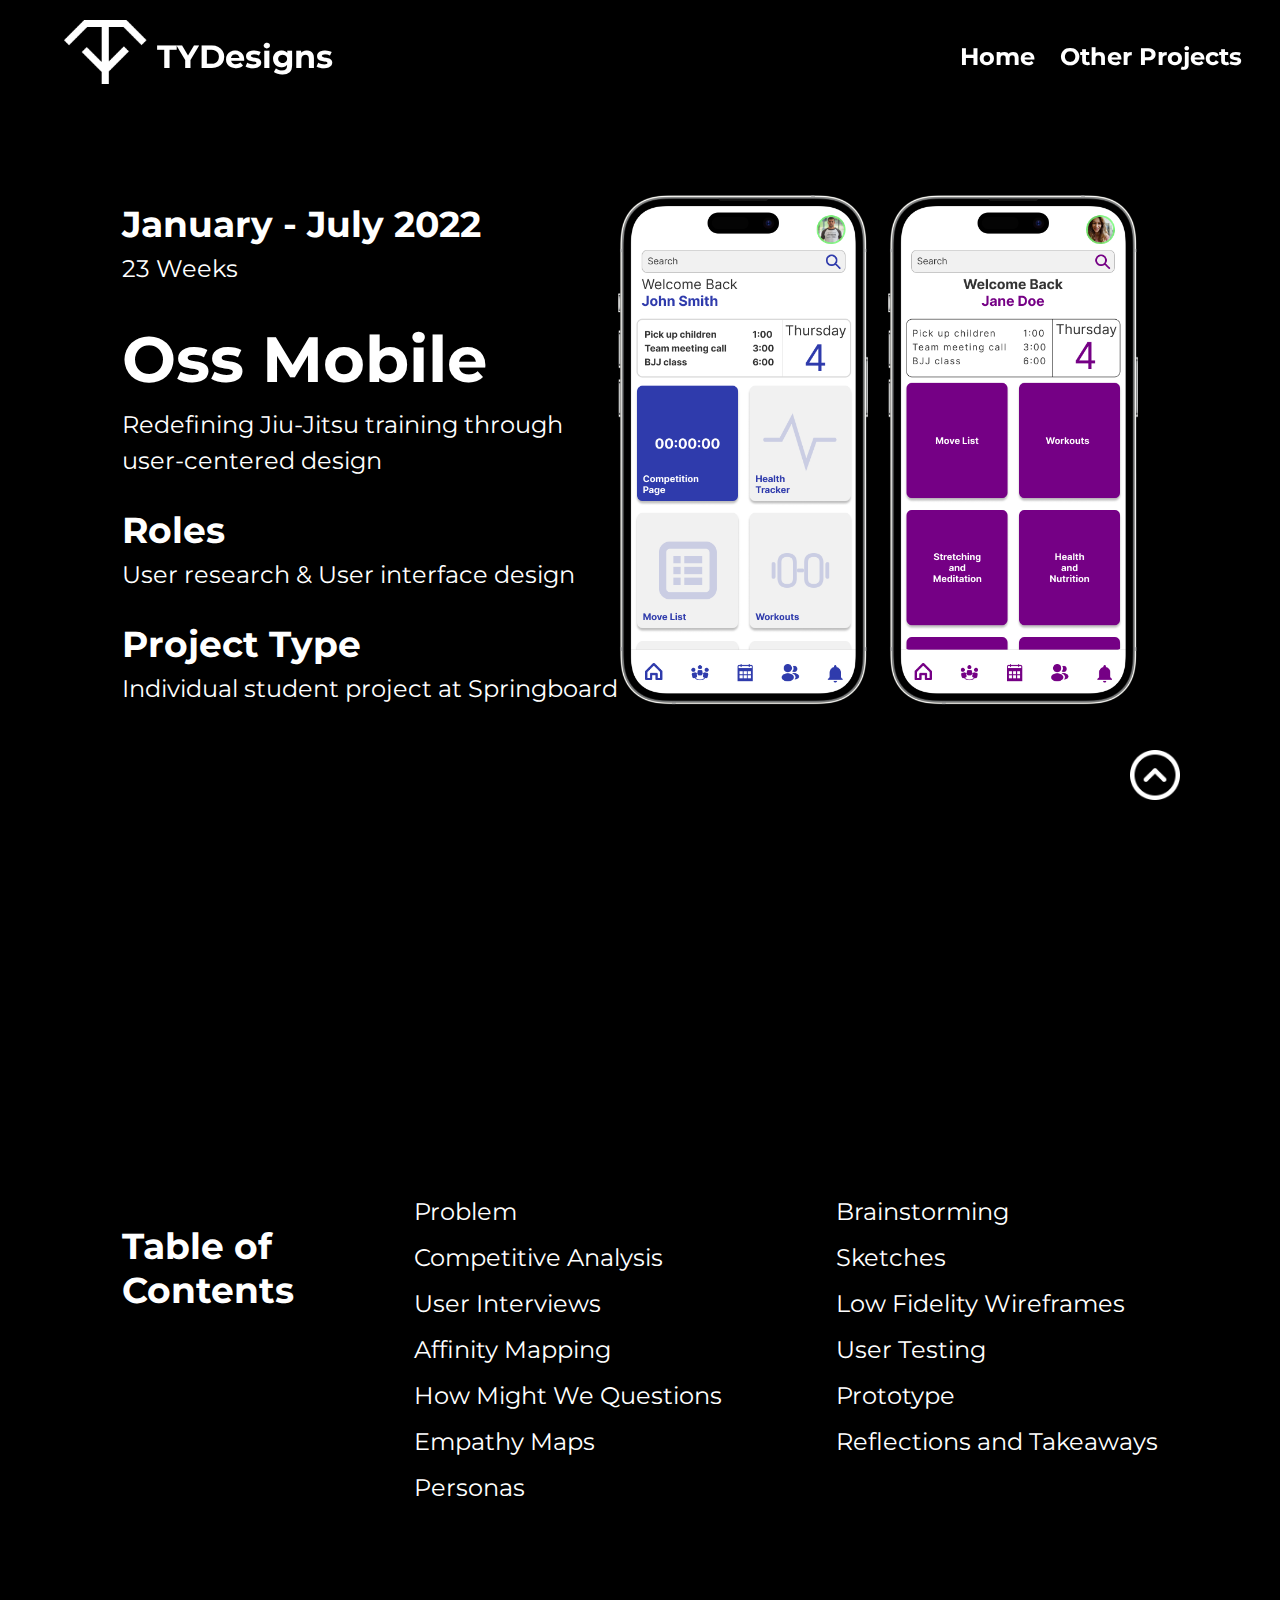
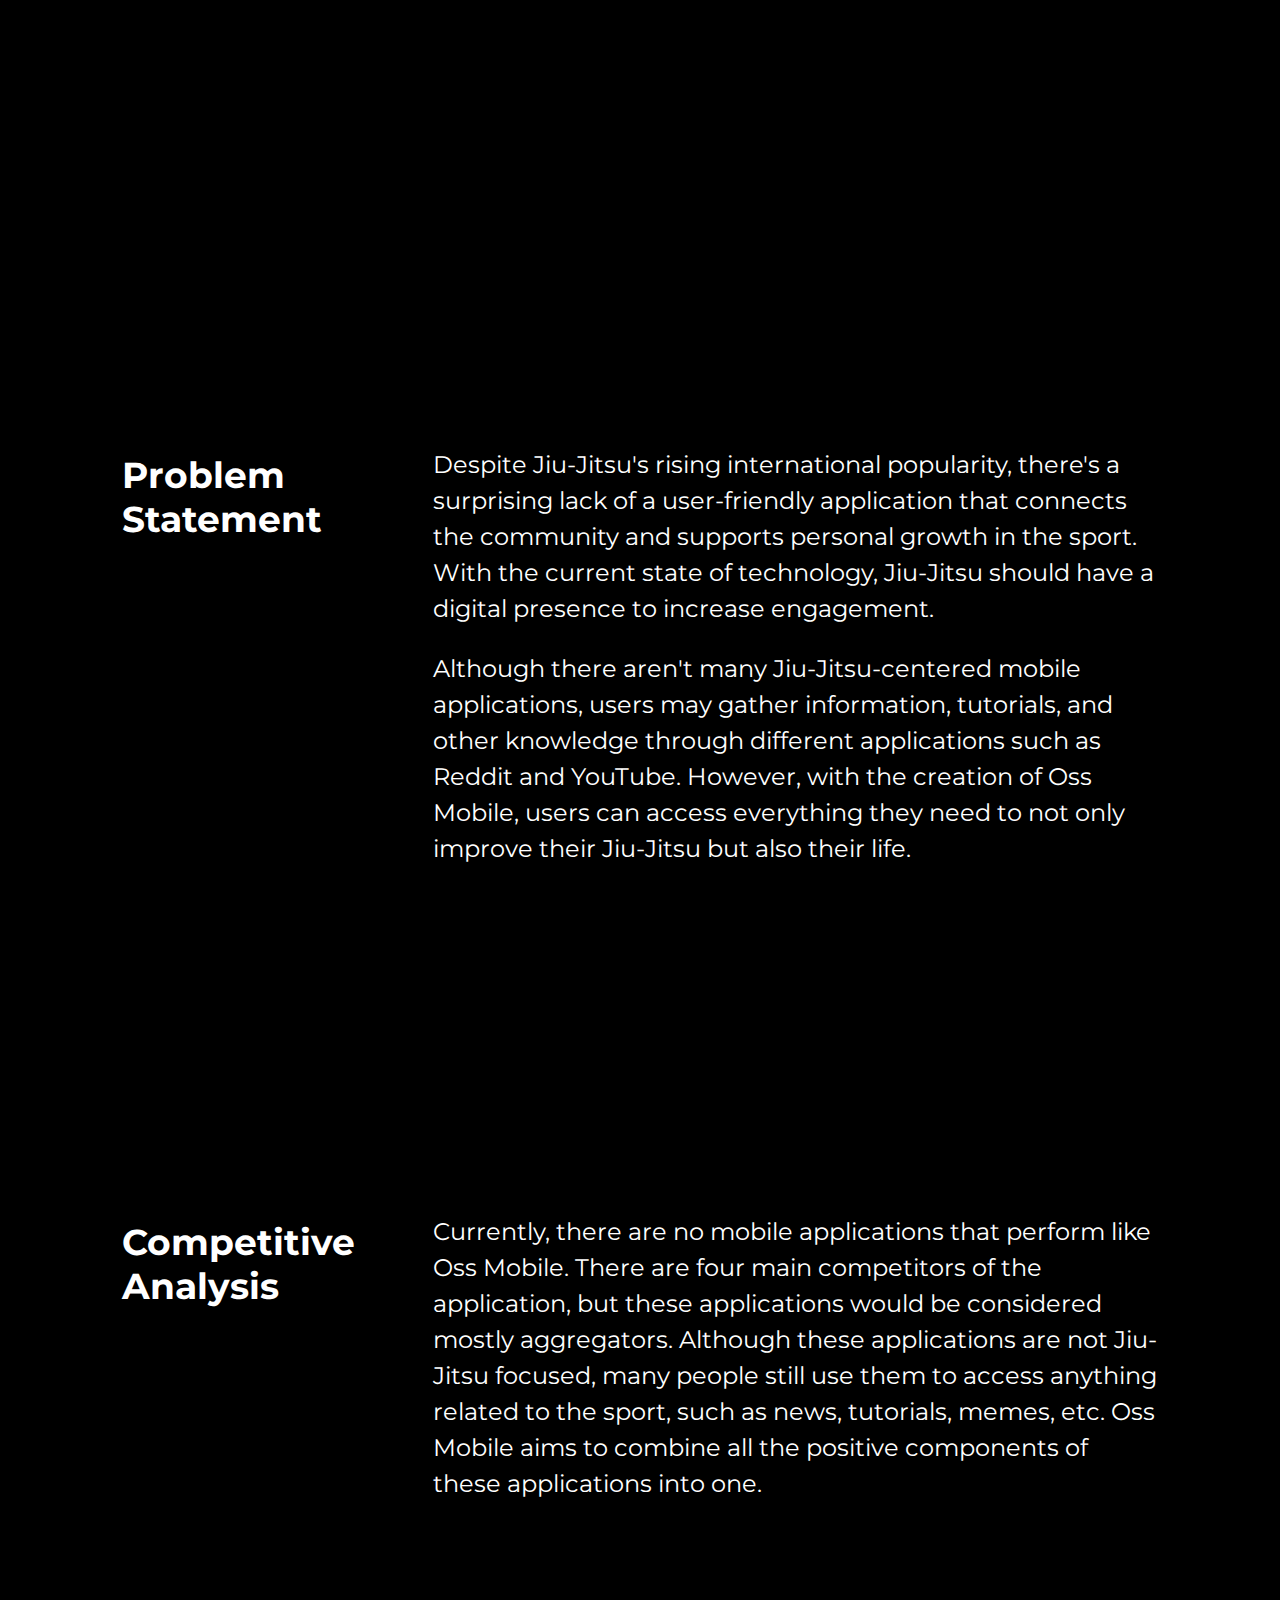
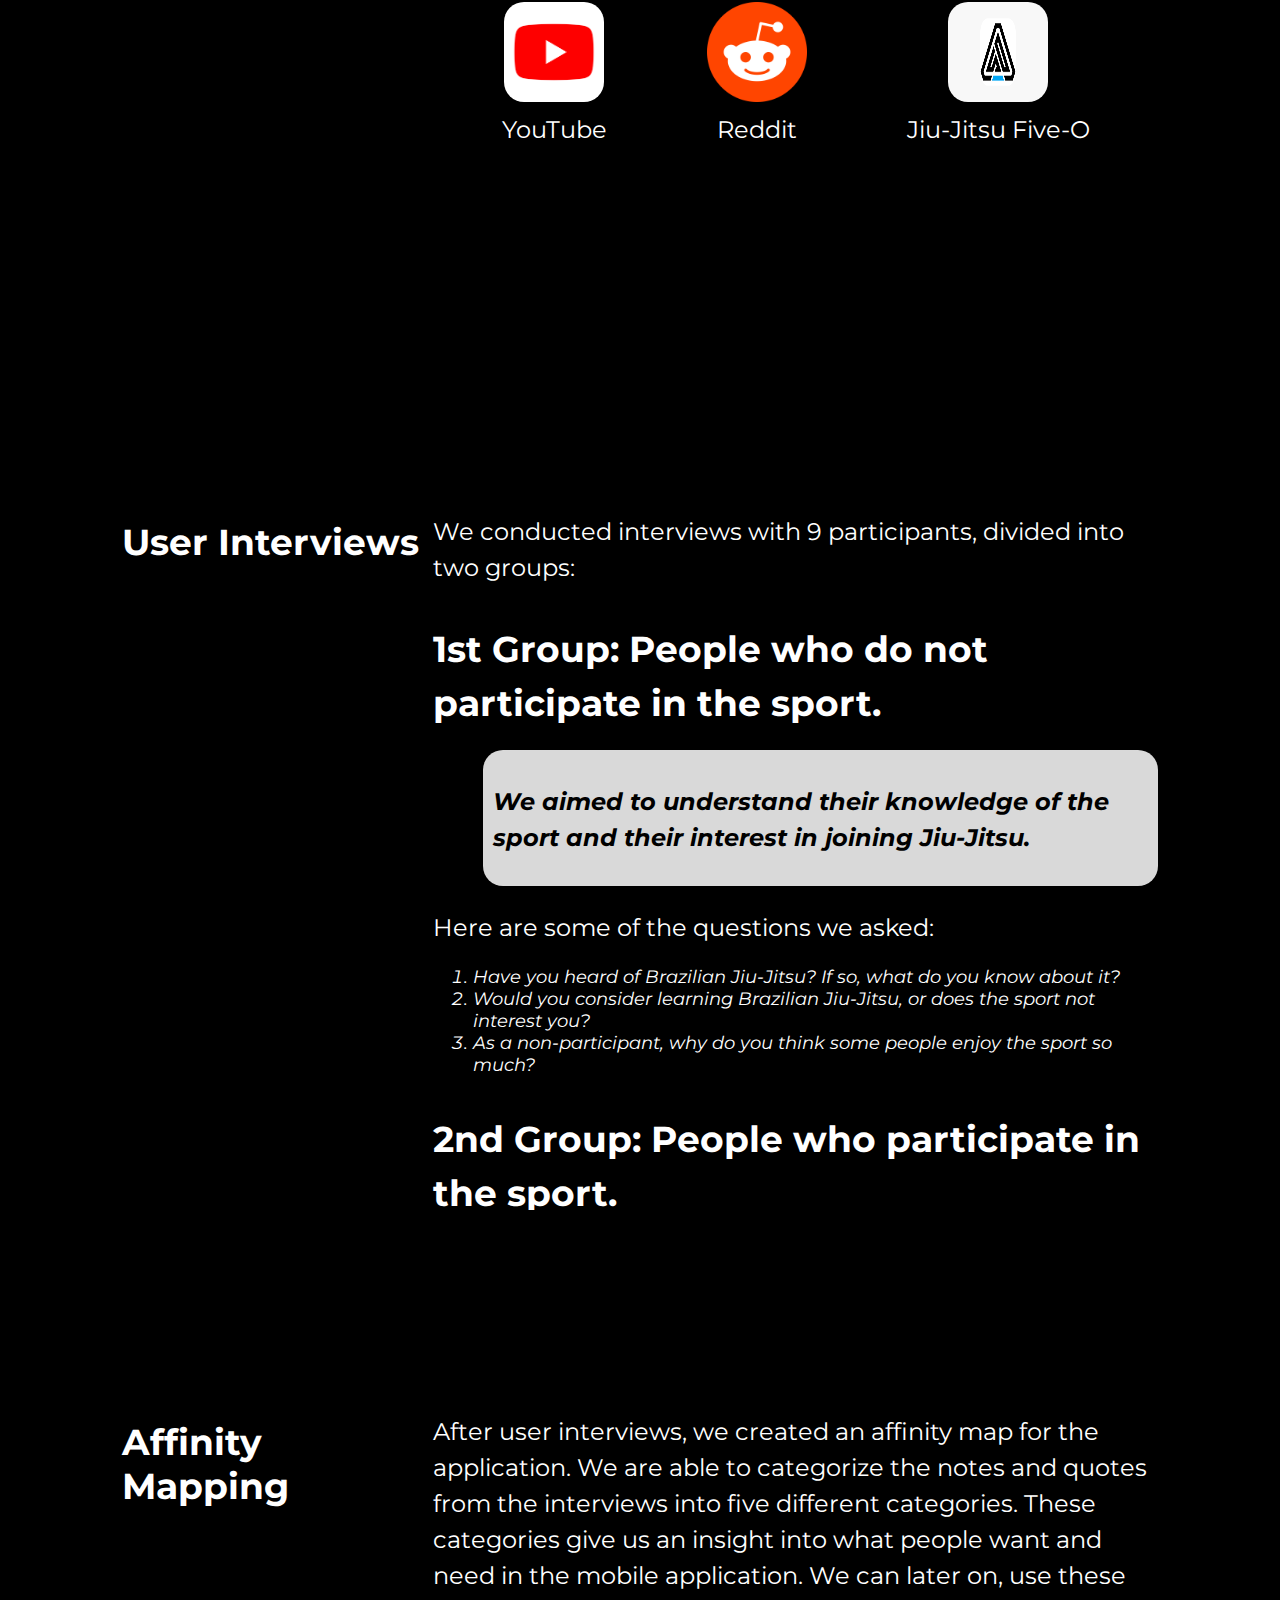
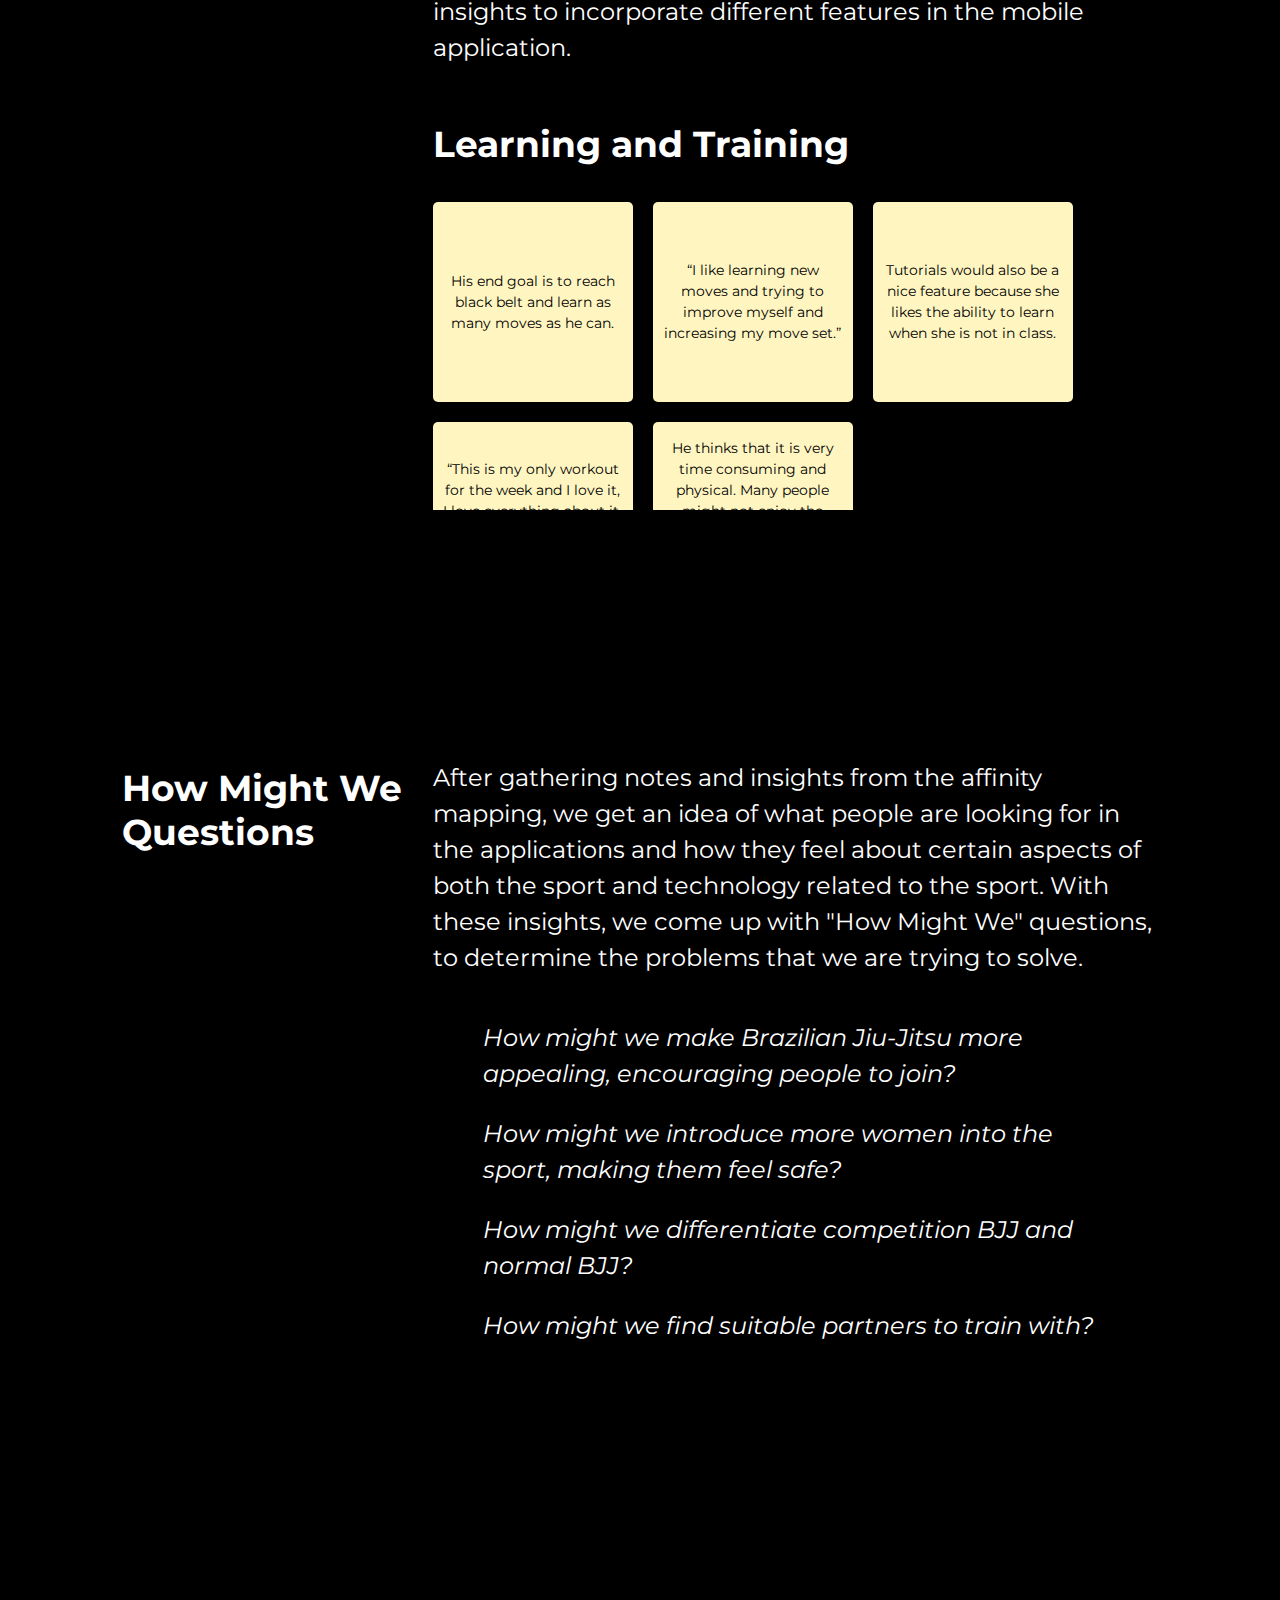
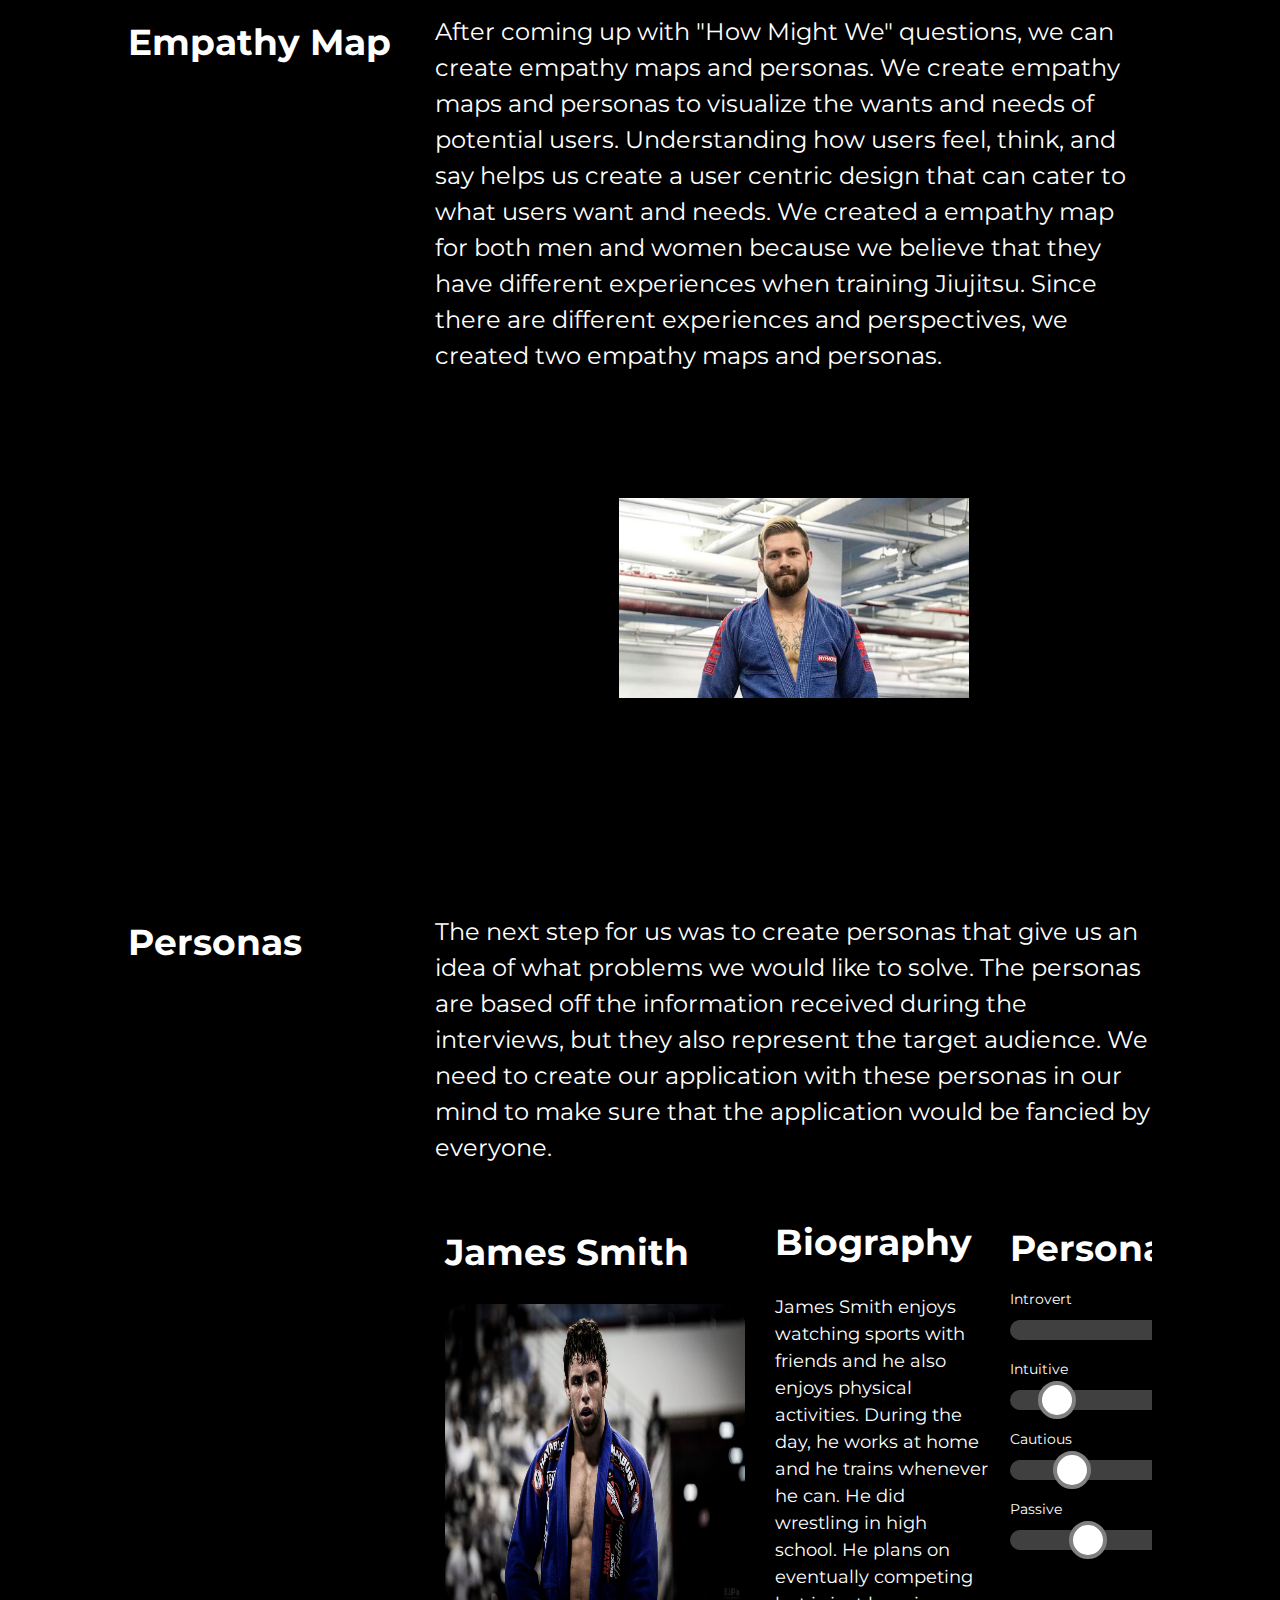
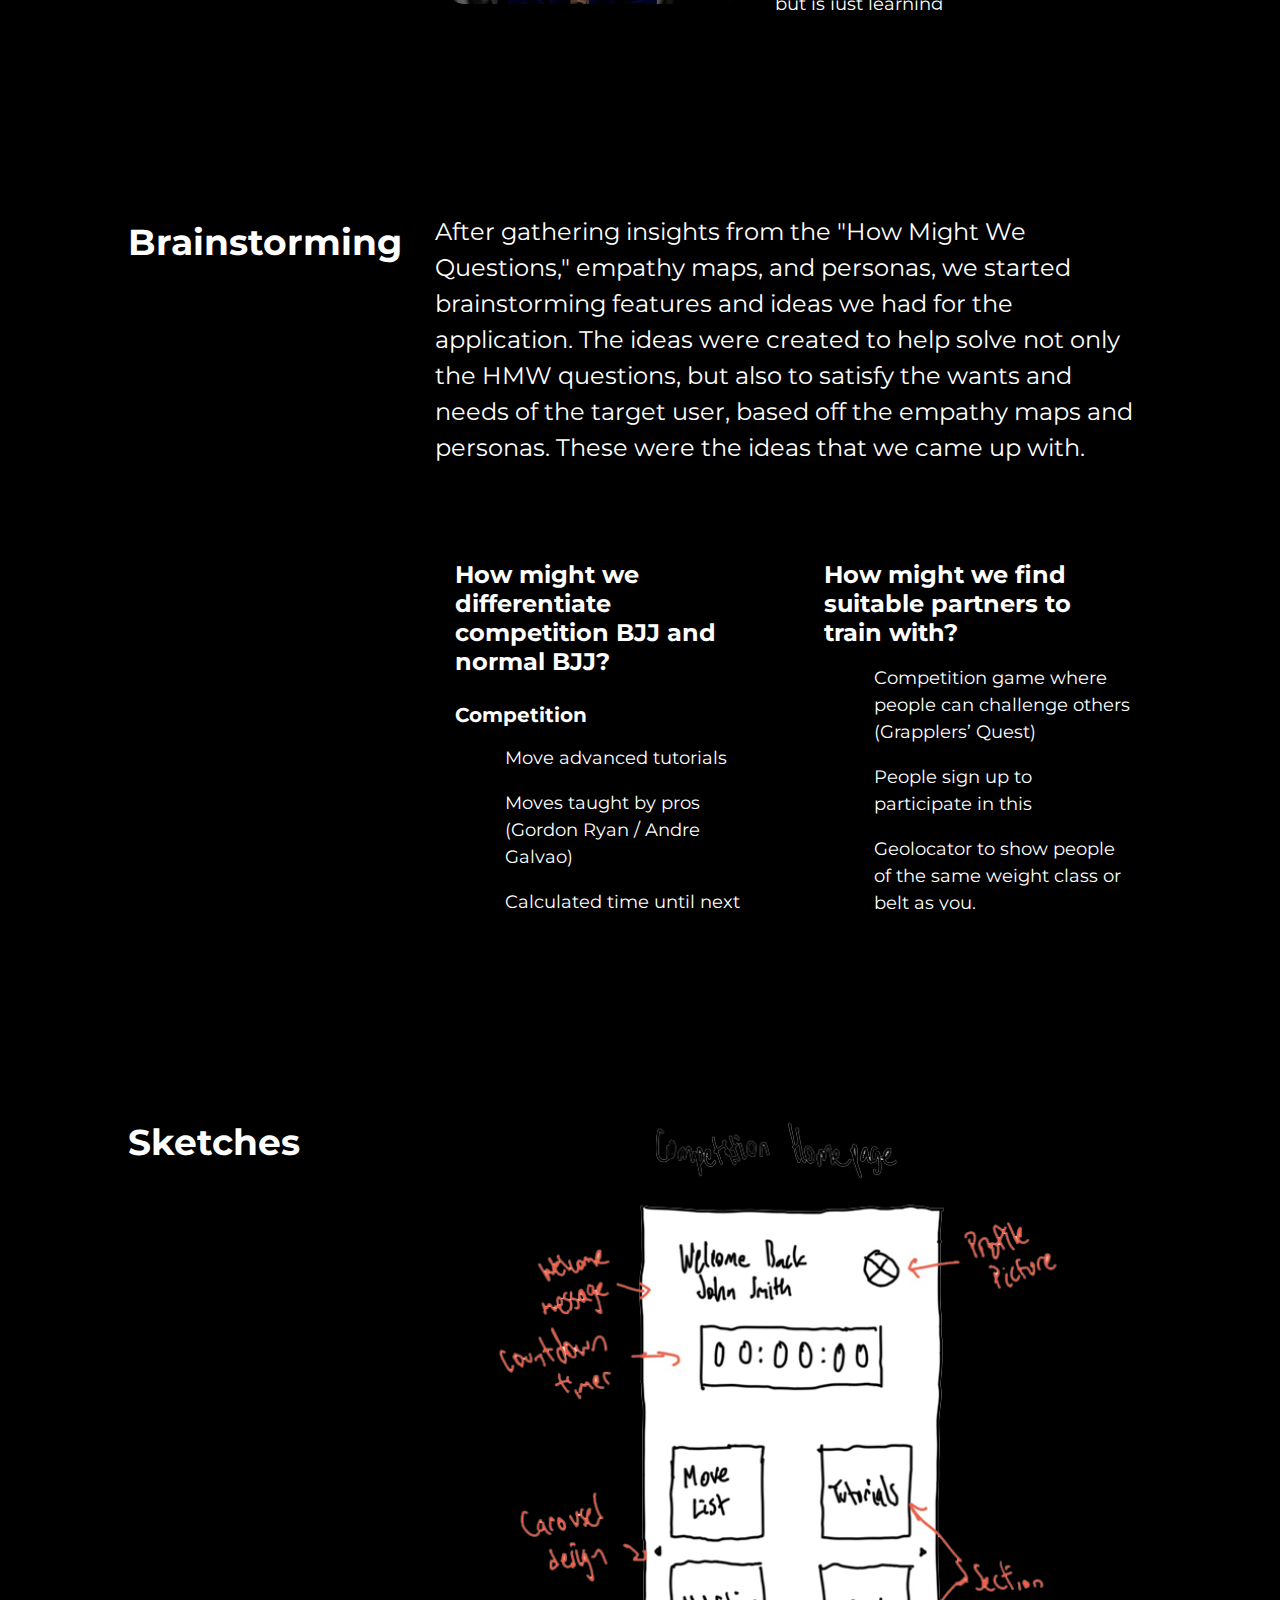
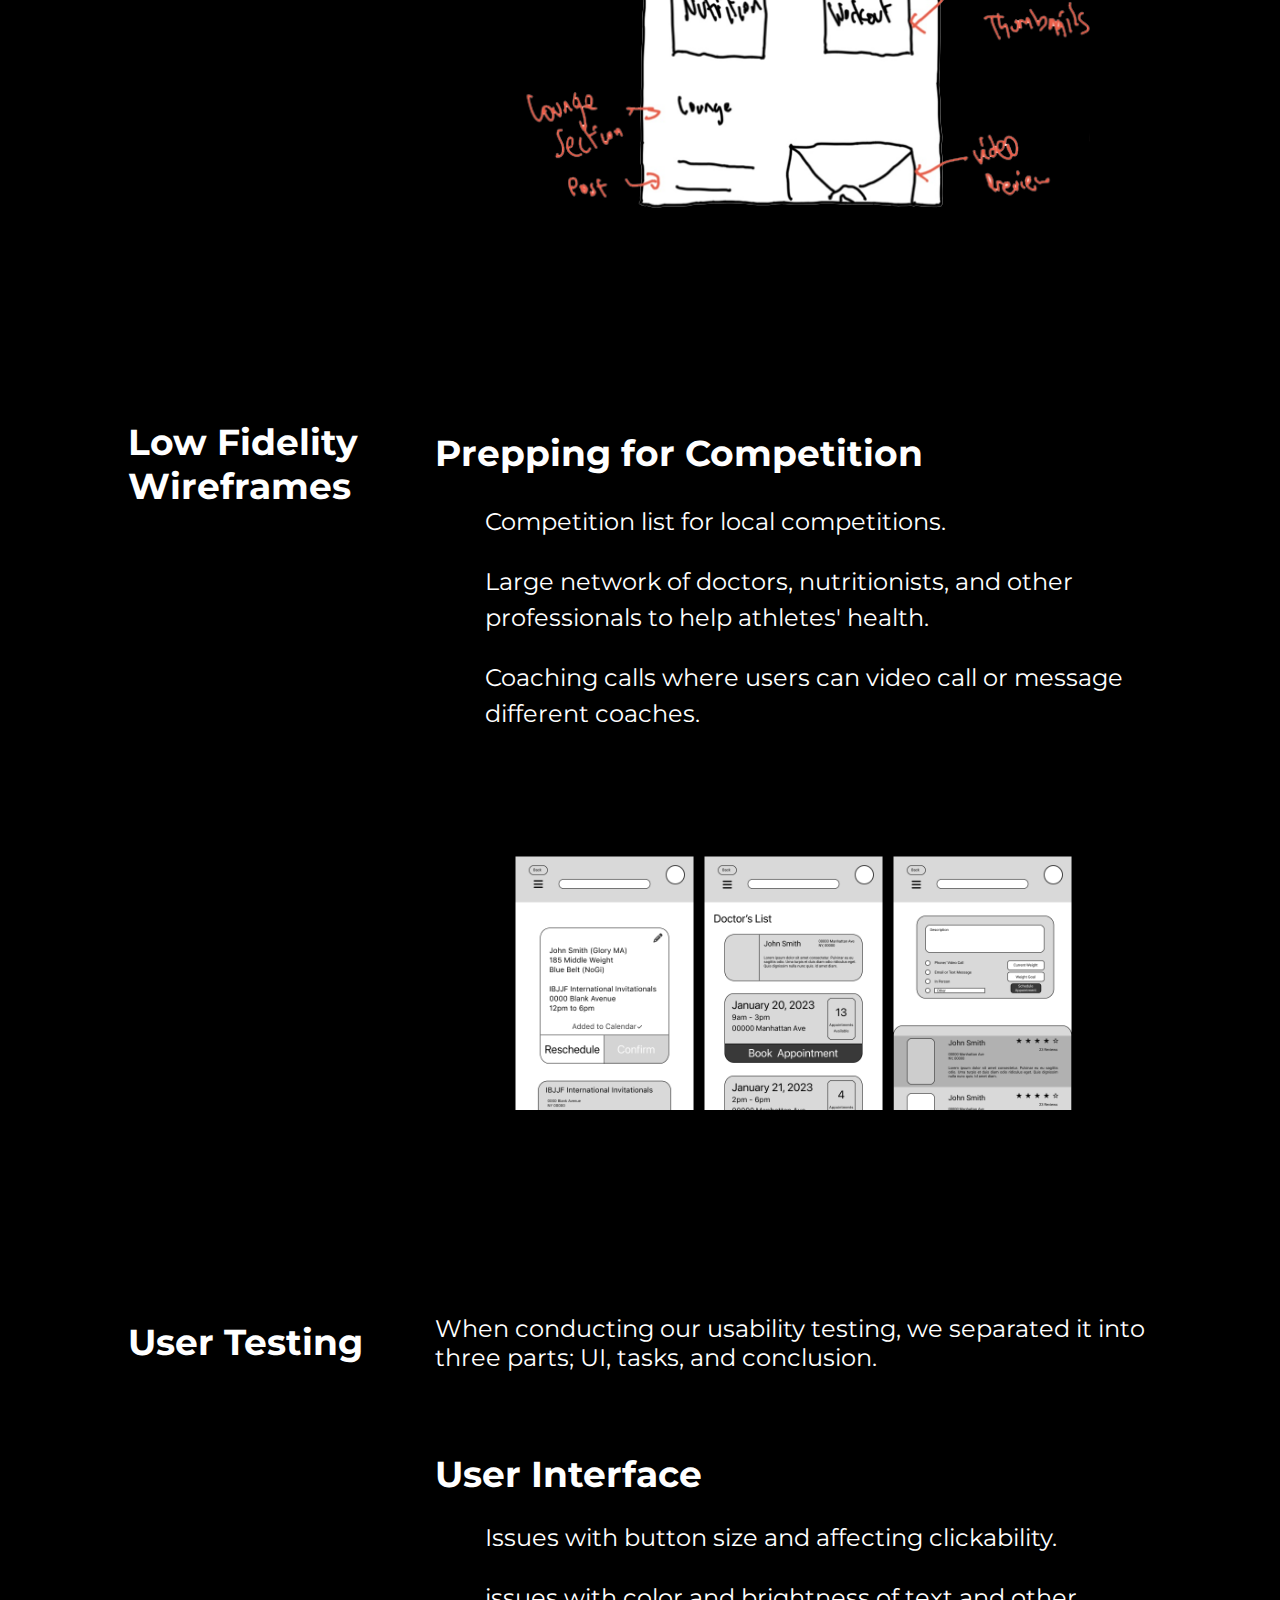
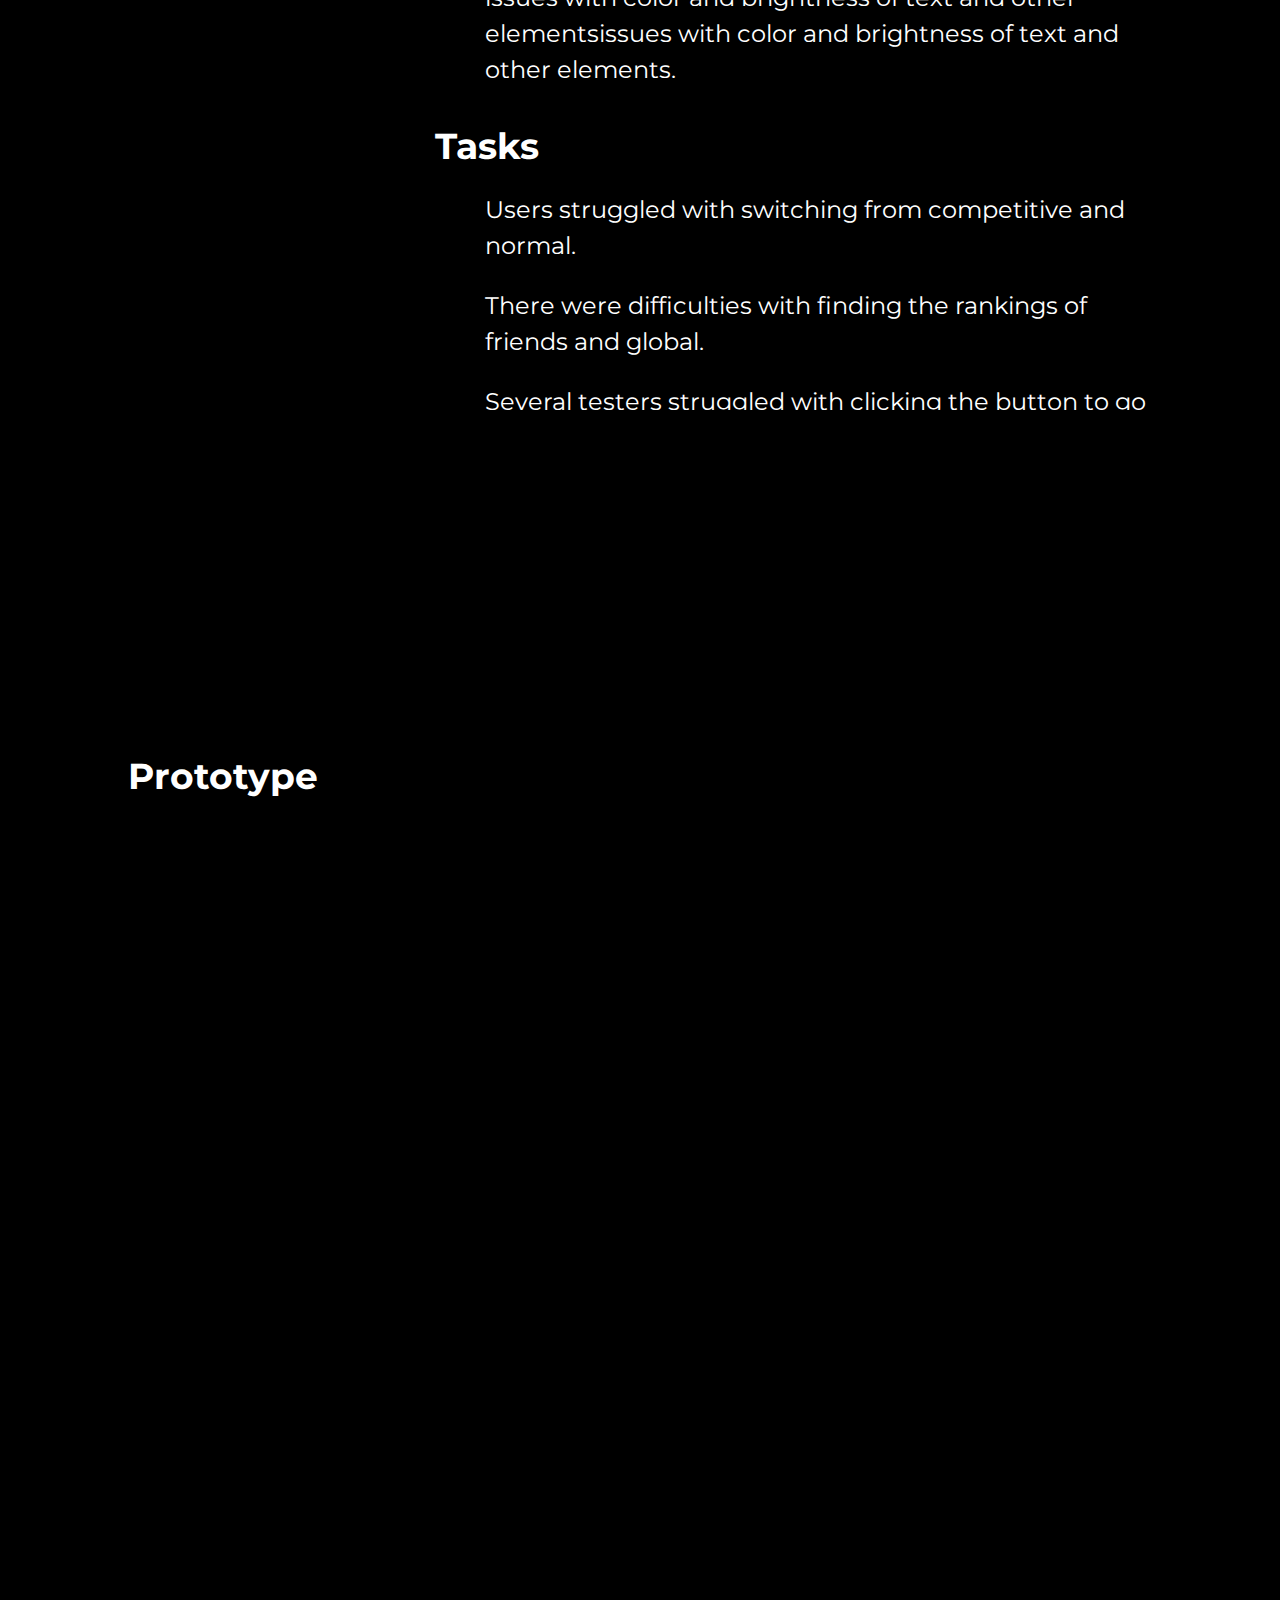
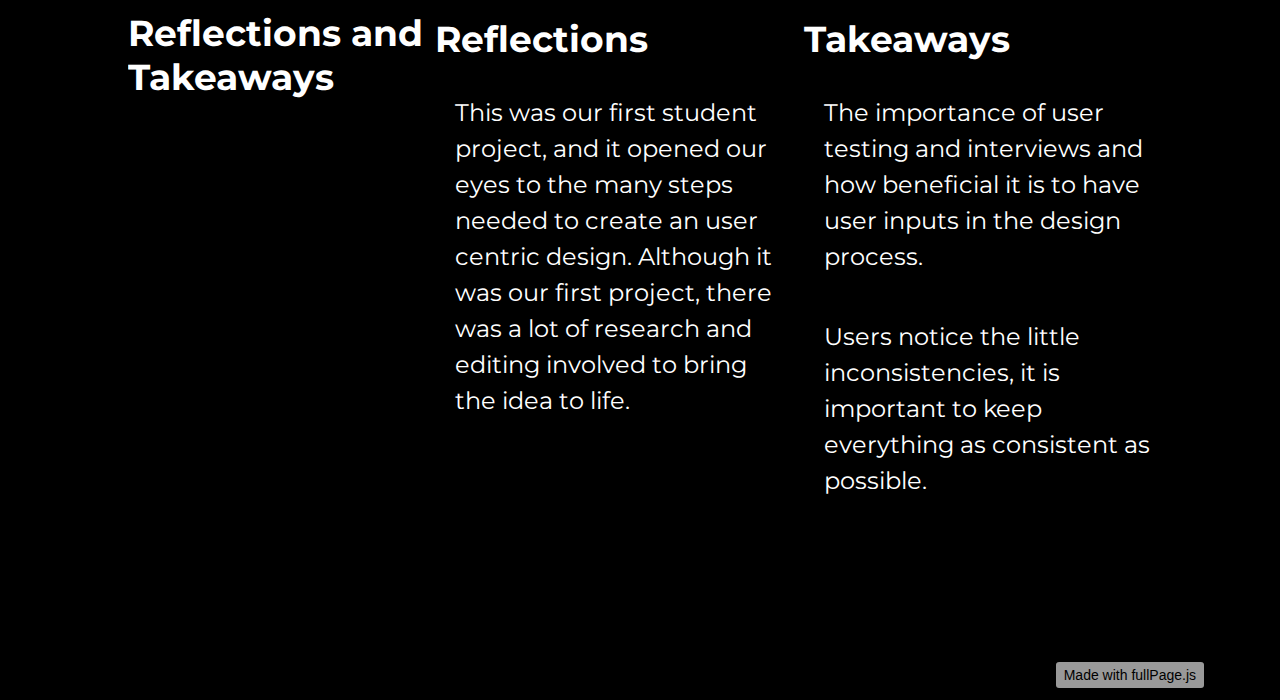
<file: portfolio/Oss_Mobile.html>
<!DOCTYPE html>
<html lang="en">

<head>
    <meta charset="UTF-8">
    <meta name="viewport" content="width=device-width, initial-scale=1.0">
    <link rel="stylesheet" href="../css/fullpage.min.css" type="text/css">
    <link rel="stylesheet" href="../css/oss_styles.css" type="text/css">
    <link href="https://fonts.googleapis.com/css2?family=Montserrat:wght@400;700&display=swap" rel="stylesheet">
    <title>Oss Mobile</title>
</head>

<body>
    <div id="sticky-button-container">
        <a href="#one" class="sticky-button"></a>
    </div>

    <div id="menu">
        <!-- Logo and Menu Items -->
        <div class="logo">
            <a href="../index.html">
                <img src="../images/Logoo.png" alt="TYDesigns Logo">
            </a>
            <a href="../index.html" class="name">TYDesigns</a>
        </div>
        <div class="menu-items">
            <a href="../index.html">Home</a>
            <a href="../index.html#portfolio">Other Projects</a>
        </div>
    </div>

    <div id="fullpage">
        <!-- Section One -->
        <div class="section" data-anchor="one">
            <div class="content">
                <!-- Text and Image Content -->
                <div class="text-content">
                    <div>
                        <p><strong>January - July 2022</strong><br>23 Weeks</p>
                        <p><strong style="font-size: 64px;">Oss Mobile</strong><br>Redefining Jiu-Jitsu training through
                            user-centered design</p>
                        <p><strong>Roles</strong><br>User research & User interface design</p>
                        <p><strong>Project Type</strong><br>Individual student project at Springboard</p>
                    </div>
                </div>
                <div class="image-content">
                    <img src="../images/Oss/OB1.png" alt="Left Image"
                        style="width: 250px; height: auto; margin-top: 20px; margin-bottom: 20px; margin-right: 20px;">
                    <img src="../images/Oss/OB2.png" alt="Right Image"
                        style="width: 250px; height: auto; margin-top: 20px; margin-bottom: 20px; margin-right: 20px;">
                </div>
            </div>
        </div>


        <div class="section" data-anchor="two">
            <div class="content">
                <!-- Table of Contents -->
                <div class="table-of-contents">
                    <h2>Table of Contents</h2>
                </div>

                <!-- List items -->
                <div class="list-items">
                    <ul>
                        <li><a href="#three">Problem</a></li>
                        <li><a href="#four">Competitive Analysis</a></li>
                        <li><a href="#five">User Interviews</a></li>
                        <li><a href="#six">Affinity Mapping</a></li>
                        <li><a href="#seven">How Might We Questions</a></li>
                        <li><a href="#eight">Empathy Maps</a></li>
                        <li><a href="#nine">Personas</a></li>
                        <li><a href="#ten">Brainstorming</a></li>
                        <li><a href="#eleven">Sketches</a></li>
                        <li><a href="#twelve">Low Fidelity Wireframes</a></li>
                        <li><a href="#thirteen">User Testing</a></li>
                        <li><a href="#fourteen">Prototype</a></li>
                        <li><a href="#fifteen">Reflections and Takeaways</a></li>
                    </ul>
                </div>
            </div>
        </div>

        <div class="section" data-anchor="three">
            <div class="content">
                <div class="left-column">
                    <h2>Problem Statement</h2>
                </div>
                <div class="right-column">
                    <p>
                        Despite Jiu-Jitsu's rising international popularity, there's a surprising lack of a
                        user-friendly application that connects the community and supports personal growth in the sport.
                        With the current state of technology, Jiu-Jitsu should have a digital presence to increase
                        engagement.
                    </p>
                    <p>
                        Although there aren't many Jiu-Jitsu-centered mobile applications, users may gather information,
                        tutorials, and other knowledge through different applications such as Reddit and YouTube.
                        However, with the creation of Oss Mobile, users can access everything they need to not only
                        improve their Jiu-Jitsu but also their life.
                    </p>
                </div>
            </div>
        </div>

        <div class="section" data-anchor="four">
            <div class="content">
                <div class="left-column">
                    <h2>Competitive Analysis</h2>
                </div>
                <div class="right-column">
                    <p>
                        Currently, there are no mobile applications that perform like Oss Mobile. There are four main
                        competitors of the application, but these applications would be considered mostly aggregators.
                        Although these applications are not Jiu-Jitsu focused, many people still use them to access
                        anything related to the sport, such as news, tutorials, memes, etc. Oss Mobile aims to combine
                        all the positive components of these applications into one.
                    </p>
                    <div class="image-boxes">
                        <a href="#">
                            <div class="image-box">
                                <img src="../images/Oss/Youtube.png" alt="Image 1" width="100" height="100">
                            </div>
                            <div>
                                <p class="image-description">YouTube</p>
                            </div>
                        </a>
                        <!-- Second image -->
                        <a href="#">
                            <div class="image-box">
                                <img src="../images/Oss/Reddit.png" alt="Image 2" width="100" height="100">
                            </div>
                            <p class="image-description">Reddit</p>
                        </a>
                        <!-- Third image -->
                        <a href="#">
                            <div class="image-box">
                                <img src="../images/Oss/Five-o.png" alt="Image 3" width="100" height="100">
                            </div>
                            <p class="image-description">Jiu-Jitsu Five-O</p>
                        </a>
                        <!-- Fourth image -->
                        <a href="#">
                            <div class="image-box">
                                <img src="../images/Oss/bjjfanatics.png" alt="Image 4" width="100" height="100">
                            </div>
                            <p class="image-description">BJJFanatics</p>
                        </a>
                    </div>
                </div>
            </div>
        </div>


        <div class="section" data-anchor="five">
            <div class="content">
                <div class="left-column">
                    <h2>User Interviews</h2>
                </div>
                <div class="right-column">
                    <p>We conducted interviews with 9 participants, divided into two groups:</p>

                    <div class="group-description">
                        <p class="group-title" style="font-size: 36px; font-weight: bold;">1st Group: People who do not
                            participate in the sport.</p>
                        <div class="grey-box">
                            <p class="first-group">We aimed to understand their knowledge of the sport and their
                                interest in joining Jiu-Jitsu.</p>
                        </div>
                        <p>Here are some of the questions we asked:</p>
                        <div class="question-list">
                            <ol>
                                <li>Have you heard of Brazilian Jiu-Jitsu? If so, what do you know about it?</li>
                                <li>Would you consider learning Brazilian Jiu-Jitsu, or does the sport not interest you?
                                </li>
                                <li>As a non-participant, why do you think some people enjoy the sport so much?</li>
                            </ol>
                        </div>

                        <p class="group-title2" style="font-size: 36px; font-weight: bold;">2nd Group: People who
                            participate in the sport.</p>
                        <div class="grey-box2">
                            <p class="first-group2">We aimed to explore their experience in the sport and their openness
                                to integrating technology.</p>
                        </div>
                        <p>Here are some of the questions we asked:</p>
                        <div class="question-list2">
                            <ol>
                                <li>What aspect of the sport do you like the most? (Competitiveness, workout,
                                    self-defense, etc.)</li>
                                <li>What aspect of the sport do you struggle with the most? (Lack of friends, distance,
                                    cost, etc.)</li>
                                <li>If there was a BJJ-related mobile application, what feature would you most like to
                                    see? (Competitions, nearest class locator, tutorials, etc.)</li>
                            </ol>
                        </div>
                    </div>
                </div>
            </div>
        </div>


        <div class="section" data-anchor="six">
            <div class="content">
                <div class="left-column">
                    <h2>Affinity Mapping</h2>
                </div>
                <div class="right-column">
                    <p>After user interviews, we created an affinity map for the application. We are able to categorize
                        the notes and quotes from the interviews into five different categories. These categories give
                        us an insight into what people want and need in the mobile application. We can later on, use
                        these insights to incorporate different features in the mobile application.</p>
                    <!-- Subsection: Learning and Training -->
                    <div class="subsection">
                        <h3 style="font-size: 36px; font-weight: bold;">Learning and Training</h3>
                        <div class="boxes-container">
                            <div class="box">
                                <p>
                                    His end goal is to reach black belt and learn as many moves as he can.</p>
                            </div>
                            <div class="box">
                                <p>
                                    “I like learning new moves and trying to improve myself and increasing my move set.”
                                </p>
                            </div>
                            <div class="box">
                                <p>
                                    Tutorials would also be a nice feature because she likes the ability to learn when
                                    she is not in class.</p>
                            </div>
                            <div class="box">
                                <p>“This is my only workout for the week and I love it, I love everything about it. I
                                    make sure if I can, to come at least three days of the week to train."</p>
                            </div>
                            <div class="box">
                                <p>He thinks that it is very time consuming and physical. Many people might not enjoy
                                    the physical aspect of it where two sweaty people are wrestling with each other.</p>
                            </div>
                        </div>
                    </div>
                    <!-- Subsection: Community and Trust -->
                    <div class="subsection">
                        <h3 style="font-size: 36px; font-weight: bold;">Community and Trust</h3>
                        <div class="boxes-container">
                            <div class="box">
                                <p>He loves meeting new people every day and building lifetime relationships.</p>
                            </div>
                            <div class="box">
                                <p>
                                    “We used to roll (spar) on my rooftop, me and my boys. It was a fun time, we would
                                    just roll under the sun on a nice day with a little breeze. I miss those times.”</p>
                            </div>
                            <div class="box">
                                <p>He can’t find partners in his weight class</p>
                            </div>
                            <div class="box">
                                <p>
                                    “I think everyone should learn the sport BJJ because it teaches some kind of
                                    self-defense, but it also teaches important life lessons that you can incorporate in
                                    your daily life.”</p>
                            </div>
                            <div class="box">
                                <p>
                                    “I never really played sports that much. It doesn’t really interest me and I would
                                    rather play some games with friends or just hang out with them.”</p>
                            </div>
                        </div>
                    </div>
                    <!-- Subsection: Women Related Issues -->
                    <div class="subsection">
                        <h3 style="font-size: 36px; font-weight: bold;">Women Related Issues</h3>
                        <div class="boxes-container">
                            <div class="box">
                                <p>
                                    Since it is so physical, she sees why many women are intimidated from joining the
                                    sport.</p>
                            </div>
                            <div class="box">
                                <p>“I have heard Jujitsu before but I never really seen it. All I know is that it is
                                    some kind of fighting and that’s about it.”</p>
                            </div>
                            <div class="box">
                                <p>
                                    Yes, she is surrounded by technology all day so she thinks that a more technical
                                    presence will make it easily adaptable from everyday life to the sport.</p>
                            </div>
                            <div class="box">
                                <p>
                                    “I wish there would be more women in the sport. Last time I went, I remember I had
                                    to sit out because of the odd number of partners and there were not enough women.”
                                </p>
                            </div>
                            <div class="box">
                                <p>
                                    Very time consuming. She believes you need a certain level of commitment to join the
                                    sport.</p>
                            </div>
                        </div>
                    </div>
                    <!-- Subsection: Discipline and Time -->
                    <div class="subsection">
                        <h3 style="font-size: 36px; font-weight: bold;">Discipline and Time</h3>
                        <div class="boxes-container">
                            <div class="box">
                                <p>
                                    He believes that this sport will teach him discipline and other important life
                                    skills</p>
                            </div>
                            <div class="box">
                                <p>
                                    “I have heard Jujitsu before but I never really seen it. All I know is that it is
                                    some kind of fighting and that’s about it.”</p>
                            </div>
                            <div class="box">
                                <p>
                                    Going to the city to train was too time consuming and used up too many resources.
                                </p>
                            </div>
                            <div class="box">
                                <p>
                                    “It is very physical and time consuming, so many people might not be interested
                                    enough in the sport to commit their time and health into the sport.</p>
                            </div>
                            <div class="box">
                                <p>
                                    He does not have that much time to go to class sometimes.</p>
                            </div>
                        </div>
                    </div>
                    <!-- Subsection: Technology -->
                    <div class="subsection">
                        <h3 style="font-size: 36px; font-weight: bold;">Technology</h3>
                        <div class="boxes-container">
                            <div class="box">
                                <p>
                                    He thinks it is not necessary to add more technology.</p>
                            </div>
                            <div class="box">
                                <p>
                                    “I don’t learn well with online classes or tutorials, I need a more hands on
                                    explanation. I like learning online because there is freedom but it is difficult and
                                    I lose focus really fast.”</p>
                            </div>
                            <div class="box">
                                <p>
                                    No, believes YouTube and reddit are enough for the sport and maybe more platforms
                                    might make it confusing.</p>
                            </div>
                            <div class="box">
                                <p>
                                    “Isn’t there Reddit already for that? You can find everything on Reddit or YouTube.
                                    I don’t think we need anything else, it gets too confusing and it is just too many
                                    things to look at.”</p>
                            </div>
                            <div class="box">
                                <p>
                                    No, having a mobile application would not make him want to join the sport but he
                                    might enjoy it if he learns some moves in his free time.</p>
                            </div>
                        </div>
                    </div>
                </div>
            </div>
        </div>

        <div class="section" data-anchor="seven">
            <div class="content">
                <div class="left-column">
                    <h2>How Might We Questions</h2>
                </div>
                <div class="right-column">
                    <p>After gathering notes and insights from the affinity mapping, we get an idea of what people are
                        looking for in the applications and how they feel about certain aspects of both the sport and
                        technology related to the sport. With these insights, we come up with "How Might We" questions,
                        to determine the problems that we are trying to solve.</p>
                    <div class="how-might-we">
                        <p>How might we make Brazilian Jiu-Jitsu more appealing, encouraging people to join?</p>
                        <p>How might we introduce more women into the sport, making them feel safe?</p>
                        <p>How might we differentiate competition BJJ and normal BJJ?</p>
                        <p>How might we find suitable partners to train with?</p>
                    </div>
                </div>
            </div>
        </div>

        <div class="section" data-anchor="eight">
            <div class="content">
                <div class="left-column">
                    <h2>Empathy Map</h2>
                </div>
                <div class="right-column">
                    <p>After coming up with "How Might We" questions, we can create empathy maps and personas. We create
                        empathy maps and personas to visualize the wants and needs of potential users. Understanding how
                        users feel, think, and say helps us create a user centric design that can cater to what users
                        want and needs. We created a empathy map for both men and women because we believe that they
                        have different experiences when training Jiujitsu. Since there are different experiences and
                        perspectives, we created two empathy maps and personas. </p>
                    <div>
                        <img src="../images/Oss/GordonRyan.jpg" alt="Your Image" class="custom-image">
                        <div class="grid-container">
                            <div class="grid-box">
                                <h3>Thinks</h3>
                                <div class="line"></div>
                                <p>Likes the aggressiveness of the sport.</p>
                                <p>Hard to find good schools/partners.</p>
                                <p>Likes the discipline associated with the sport.</p>
                            </div>
                            <div class="grid-box">
                                <h3>Does</h3>
                                <div class="line"></div>
                                <p>Watching others train.</p>
                                <p>Looks up moves on Reddit and YouTube.</p>
                                <p>Training and learning with friends.</p>
                            </div>
                            <div class="grid-box">
                                <h3>Feels</h3>
                                <div class="line"></div>
                                <p>Worried about injuries.</p>
                                <p>Feels that it is more than just a sport.</p>
                                <p>Loves the competitiveness.</p>
                                <p>Brazilian Jiujitsu takes a lot of time.</p>
                            </div>
                            <div class="grid-box">
                                <h3>Says</h3>
                                <div class="line"></div>
                                <p>“I feel more alive when I go against someone and completely dominate them.”</p>
                                <p>“I like learning new moves and trying to improve myself and increasing my move set.”
                                </p>
                                <p>“I would like it if there was a good school right next to me where I can drop in
                                    anytime I would like. That way I can learn with great coaches and people, without
                                    spending much time on travel.”</p>
                            </div>
                            <div class="grid-box">
                                <h3>Pain</h3>
                                <div class="line"></div>
                                <p>Often gets injured from the sport.</p>
                                <p>Not enough time.</p>
                                <p>Too far from nearest good training center.</p>
                                <p>Can’t find the right partners.</p>
                                <p>Not good with technology.</p>
                            </div>
                            <div class="grid-box">
                                <h3>Gain</h3>
                                <div class="line"></div>
                                <p>Can find more partners.</p>
                                <p>Learn more moves and get better.</p>
                                <p>Learn other life skills from the sport</p>
                                <p>Become more disciplined and patient.</p>
                            </div>
                            <div class="line-container">
                                <div class="line"></div>
                            </div>
                        </div>
                    </div>

                    <div class="right-column2">
                        <img src="../images/Oss/dern.jpg" alt="Your Image" class="custom-image">
                        <div class="grid-container2">
                            <div class="grid-box2">
                                <h3>Thinks</h3>
                                <div class="line2"></div>
                                <p>Likes to learn different move sets.</p>
                                <p>Thinks there is a lack of women in the sport.</p>
                                <p>Brazilian Jujitsu is good for self defense.</p>
                            </div>
                            <div class="grid-box2">
                                <h3>Does</h3>
                                <div class="line2"></div>
                                <p>Look for online deals.</p>
                                <p>Enjoys learning from others.</p>
                                <p>Learns from tutorials.</p>
                            </div>
                            <div class="grid-box2">
                                <h3>Feels</h3>
                                <div class="line2"></div>
                                <p>Hard to balance between family and sport.</p>
                                <p>Women are intimidated from the sport.</p>
                                <p>Tutorials are good to learn on the go.</p>
                                <p>More women should be in the sport.</p>
                            </div>
                            <div class="grid-box2">
                                <h3>Says</h3>
                                <div class="line2"></div>
                                <p>“I think if there were more women in the sport, other women would be less threatened
                                    and maybe be convinced to join.”</p>
                                <p>“I decided to give it a try since I did not have much exercise at that point.”</p>
                                <p>“Most of the time I am learning from others.”</p>
                                <p>“My wife does not find many partners because there are not many girls that like this
                                    physical sport.”</p>
                            </div>
                            <div class="grid-box2">
                                <h3>Pain</h3>
                                <div class="line2"></div>
                                <p>Has to take care of family.</p>
                                <p>Worried about too physical sport.</p>
                                <p>Not enough time with other responsibilities.</p>
                                <p>Not enough partners to train with..</p>
                            </div>
                            <div class="grid-box2">
                                <h3>Gain</h3>
                                <div class="line2"></div>
                                <p>Able to find more training partners.</p>
                                <p>She can save money on gear/equipment.</p>
                                <p>Could introduce more women to sport.</p>
                                <p>Learn self defense or even new moves.</p>
                            </div>
                            <div class="line-container2">
                                <div class="line2"></div>
                            </div>
                        </div>
                    </div>
                </div>
            </div>
        </div>

        <div class="section" data-anchor="nine">
            <div class="content">
                <div class="left-column">
                    <h2>Personas</h2>
                    <!-- Other content for the left column -->
                </div>
                <div class="right-column">
                    <p>The next step for us was to create personas that give us an idea of what problems we would
                        like to solve. The personas are based off the information received during the interviews,
                        but they also represent the target audience. We need to create our application with these
                        personas in our mind to make sure that the application would be fancied by everyone.</p>
                    <div class="grid-container">
                        <!-- First Column: Three Containers Stacked Vertically -->
                        <div class="column-1">
                            <div class="container1">
                                <h2 style="font-size: 36px; font-weight: bold;">James Smith</h2>
                                <a href="#">
                                    <img src="../images/Oss/James Smith.jpeg" alt="James Smith Image">
                                </a>
                            </div>
                            <div class="container2">
                                <p style="font-size: 18px; font-style: italic;">"I may not be the best but I will always
                                    try my hardest and there will always be room for improvement."</p>
                            </div>
                            <div class="container3">
                                <p style="font-size: 18px;">Age: 30</p>
                                <p style="font-size: 18px;">Work: Software Engineer</p>
                                <p style="font-size: 18px;">Family: Wife and 1 kid</p>
                                <p style="font-size: 18px;">Location: New York</p>
                                <p style="font-size: 18px;">Education: Bachelors Degree</p>
                            </div>
                        </div>

                        <!-- Second Column: Three Containers Stacked Vertically -->
                        <div class="column-2">
                            <div class="container4">
                                <h2 style="font-size: 36px; font-weight: bold;">Biography</h2>
                                <p style="font-size: 18px;">
                                    James Smith enjoys watching sports with friends and he also enjoys physical
                                    activities. During the day, he works at home and he trains whenever he can. He did
                                    wrestling in high school. He plans on eventually competing but is just learning
                                    right now.
                                </p>
                            </div>
                            <div class="container5">
                                <h3 style="font-size: 36px; font-weight: bold;">Goals</h3>
                                <p style="font-size: 18px;">Train enough to compete in the future.</p>
                                <p style="font-size: 18px;">Get a job promotion soon.</p>
                                <p style="font-size: 18px;">Become a black belt in Brazilian Jiu-Jitsu.</p>
                            </div>
                            <div class="container6">
                                <h3 style="font-size: 36px; font-weight: bold;">Fustrations</h3>
                                <p style="font-size: 18px;">Not enough time to train sometimes.</p>
                                <p style="font-size: 18px;">Same old routine, wants to try something new.</p>
                                <p style="font-size: 18px;">Sport is getting a little expensive.</p>
                            </div>
                        </div>

                        <!-- Third Column: Two Containers Stacked Vertically -->
                        <div class="column-3">
                            <div class="container7">
                                <h3 style="font-size: 36px; font-weight: bold; margin-bottom: 50px;">Personality</h3>
                                <div style="display: flex; flex-direction: column;">
                                    <div class="personality-container1">
                                        <div class="circle-background1">
                                            <div class="circle1"></div>
                                            <div class="text-left1">Introvert</div>
                                            <div class="text-right1">Extrovert</div>
                                        </div>
                                    </div>
                                </div>

                                <div class="personality-container2">
                                    <div class="circle-background2">
                                        <div class="circle2"></div>
                                        <div class="text-left2">Intuitive</div>
                                        <div class="text-right2">Analytical</div>
                                    </div>
                                </div>

                                <div class="personality-container3">
                                    <div class="circle-background3">
                                        <div class="circle3"></div>
                                        <div class="text-left3">Cautious</div>
                                        <div class="text-right3">Adventurous</div>
                                    </div>
                                </div>

                                <div class="personality-container4">
                                    <div class="circle-background4">
                                        <div class="circle4"></div>
                                        <div class="text-left4">Passive</div>
                                        <div class="text-right4">Active</div>
                                    </div>
                                </div>
                            </div>

                            <div class="container8">
                                <h3>Preferred Channels</h3>
                                <div class="channel-container">
                                    <div class="text1">Social Media</div>
                                    <div class="channel1">
                                        <div class="placeholder1"></div>
                                    </div>
                                    <div class="text2">Mobile</div>
                                    <div class="channel2">
                                        <div class="placeholder2"></div>
                                    </div>
                                    <div class="text3">Computer</div>
                                    <div class="channel3">
                                        <div class="placeholder3"></div>
                                    </div>
                                </div>
                            </div>
                        </div>
                    </div>
                </div>
            </div>
        </div>

        <section data-anchor="ten" class="section">
            <div class="content">
                <div class="left-column">
                    <h2>Brainstorming</h2>
                </div>
                <div class="right-column">
                    <p>
                        After gathering insights from the "How Might We Questions," empathy maps, and personas, we
                        started brainstorming features and ideas we had for the application. The ideas were created to
                        help solve not only the HMW questions, but also to satisfy the wants and needs of the target
                        user, based off the empathy maps and personas. These were the ideas that we came up with.
                    </p>
                    <div class="containers">
                        <div class="container">
                            <h3>How might we differentiate competition BJJ and normal BJJ?</h3>
                            <div class="sub-container">
                                <h4>Competition</h4>
                                <p>Move advanced tutorials</p>
                                <p>Moves taught by pros (Gordon Ryan / Andre Galvao)</p>
                                <p>Calculated time until next competition</p>
                                <p>Create schedule to follow</p>
                                <p>More strict when setting goals</p>
                                <p>Strict diet plan</p>
                                <h4>Normal</h4>
                                <p>Tutorials from teachers and coaches</p>
                                <p>More basic moves</p>
                                <p>Can create schedule too (organization)</p>
                            </div>
                        </div>
                        <div class="container">
                            <h3>How might we find suitable partners to train with?</h3>
                            <p>Competition game where people can challenge others (Grapplers’ Quest)</p>
                            <p>People sign up to participate in this</p>
                            <p>Geolocator to show people of the same weight class or belt as you.</p>
                            <p>Work with training centers for open space</p>
                        </div>
                        <div class="container">
                            <h3>How might we make Brazilian Jiujitsu more appealing, encouraging people to join? </h3>
                            <p>Basic tutorials that anyone can understand</p>
                            <p>Fight highlights from previous UFC fights showing off BJJ</p>
                            <p>Newsletter for sports, keeping people updated</p>
                            <p>Memes and maybe a good community that's inviting</p>
                        </div>
                        <div class="container">
                            <h3>How might we introduce more women into the sport, making them feel safe?</h3>
                            <p>Tutorials taught by women competitors and teachers</p>
                            <p>Local locator to see women training near you (geolocation)</p>
                            <p>Set up women taught classes</p>
                            <p>Deal finder for gear</p>
                            <p>Calendar or schedule maker for busy women</p>
                        </div>
                    </div>
                </div>
            </div>
        </section>

        <section class="section" data-anchor="eleven">
            <div class="content">
                <div class="left-column">
                    <h2>Sketches</h2>
                </div>
                <div class="right-column">
                    <img src="../images/Oss/competitivehomepage.png" alt="Image 1">
                    <img src="../images/Oss/healthtracker.png" alt="Image 2">
                    <img src="../images/Oss/pokemongame.png" alt="Image 3">
                </div>
            </div>
        </section>


        <section class="section" data-anchor="twelve">
            <div class="content">
                <div class="left-column">
                    <h2>Low Fidelity Wireframes</h2>
                </div>
                <div class="right-column">
                    <div class="text-block">
                        <h3>Prepping for Competition</h3>
                        <p>Competition list for local competitions.</p>
                        <p>Large network of doctors, nutritionists, and other professionals to help athletes' health.
                        </p>
                        <p>Coaching calls where users can video call or message different coaches.</p>
                    </div>
                    <div class="image-block">
                        <img src="../images/Oss/PFC1.png" alt="Image 1">
                        <img src="../images/Oss/PFC2.png" alt="Image 2">
                        <img src="../images/Oss/PFC3.png" alt="Image 3">
                    </div>
                    <div class="text-block">
                        <h3>Taking Care of Your Body</h3>
                        <p>Large network of workout tutorials specified for individual body parts.</p>
                        <p>Vast list of stretching and yoga tutorials, great for recovery and improving flexibility.</p>
                        <p>Health tracker that monitors sleep activity, stretching, meditation, water consumption,
                            steps, and weight.</p>
                    </div>
                    <div class="image-block">
                        <img src="../images/Oss/TCOB1.png" alt="Image 1">
                        <img src="../images/Oss/TCOB2.png" alt="Image 2">
                        <img src="../images/Oss/TCOB3.png" alt="Image 3">
                    </div>
                    <div class="text-block">
                        <h3>Making New Friends</h3>
                        <p>Training Partner Locator showing nearest online person and nearest place to train.</p>
                        <p>Competitive game where users can challenge others to move up in the rankings.</p>
                        <p>Tight community with a lounge and chatroom where users can meet lifelong friends.</p>
                    </div>
                    <div class="image-block">
                        <img src="../images/Oss/MNF1.png" alt="Image 1">
                        <img src="../images/Oss/MNF2.png" alt="Image 2">
                        <img src="../images/Oss/MNF3.png" alt="Image 3">
                    </div>
                </div>
            </div>
        </section>

        <section class="section" data-anchor="thirteen">
            <div class="content">
                <div class="left-column">
                    <h2>User Testing</h2>
                </div>
                <div class="right-column">
                    <p>When conducting our usability testing, we separated it into three parts; UI, tasks, and
                        conclusion.</p>
                    <div class="categories">
                        <div class="category">
                            <h3>User Interface</h3>
                            <p>Issues with button size and affecting clickability.</p>
                            <p>issues with color and brightness of text and other elementsissues with color and
                                brightness of text and other elements.</p>
                        </div>
                        <div class="category">
                            <h3>Tasks</h3>
                            <p>Users struggled with switching from competitive and normal.</p>
                            <p>There were difficulties with finding the rankings of friends and global.</p>
                            <p>Several testers struggled with clicking the button to go either online or offline.</p>
                        </div>
                        <div class="category">
                            <h3>Conclusion</h3>
                            <p>There is no home button.</p>
                            <p>Some buttons are glitchy and unclickable.</p>
                            <p>Issues with leaderboards.</p>
                            <p>Sees the value in the application and believes it can help the sport..</p>
                            <p>Some people are afraid it might be too much in addition to YouTube and Reddit.</p>
                        </div>
                        <div class="image-container">
                            <div class="left-images">
                                <img src="../images/Oss/PFC1.png" alt="Image 1">
                                <img src="../images/Oss/PFC2.png" alt="Image 2">
                                <img src="../images/Oss/PFC3.png" alt="Image 3">
                            </div>
                            <div class="right-images">
                                <img src="../images/Oss/Competition Page comp.png" alt="Image 4">
                                <img src="../images/Oss/Nutritionist List.png" alt="Image 5">
                                <img src="../images/Oss/Coaching call.png" alt="Image 6">
                            </div>
                        </div>
                        <div class="image-container">
                            <div class="left-images">
                                <img src="../images/Oss/TCOB1.png" alt="Image 1">
                                <img src="../images/Oss/TCOB2.png" alt="Image 2">
                                <img src="../images/Oss/TCOB3.png" alt="Image 3">
                            </div>
                            <div class="right-images">
                                <img src="../images/Oss/Stretching and Flexibility.png" alt="Image 4">
                                <img src="../images/Oss/Armbars comp.png" alt="Image 5">
                                <img src="../images/Oss/Health Tracker comp.png" alt="Image 6">
                            </div>
                        </div>

                        <div class="image-container">
                            <div class="left-images">
                                <img src="../images/Oss/MNF1.png" alt="Image 1">
                                <img src="../images/Oss/MNF2.png" alt="Image 2">
                                <img src="../images/Oss/MNF3.png" alt="Image 3">
                            </div>
                            <div class="right-images">
                                <img src="../images/Oss/Training Partner Locator comp.png" alt="Image 4">
                                <img src="../images/Oss/Leaderboard White.png" alt="Image 5">
                                <img src="../images/Oss/Lounge.png" alt="Image 6">
                            </div>
                        </div>
                    </div>
                </div>
            </div>
        </section>

        <section class="section" data-anchor="fourteen">
            <div class="content">
                <div class="left-column">
                    <h2>Prototype</h2>
                </div>
                <div class="right-column">
                    <iframe style="border: 1px solid rgba(0, 0, 0, 0.1);" width="800" height="450"
                        src="https://www.figma.com/embed?embed_host=share&url=https%3A%2F%2Fwww.figma.com%2Ffile%2FKqxGvUFmqHyZleYJzdR90X%2FOss-Mobile-Prototype%3Ftype%3Ddesign%26node-id%3D0%253A1%26mode%3Ddesign%26t%3D8gHP8smcFbdWZC4s-1"
                        allowfullscreen></iframe>
                </div>
            </div>
        </section>


        <section class="section" data-anchor="fifteen">
            <div class="content">
                <div class="left-column">
                    <h2>Reflections and Takeaways</h2>
                </div>
                <div class="right-column">
                    <div class="half-column">
                        <h3>Reflections</h3>
                        <p class="placeholder-text">This was our first student project, and it opened our eyes to the
                            many steps needed to create an user centric design. Although it was our first project, there
                            was a lot of research and editing involved to bring the idea to life.</p>
                    </div>
                    <div class="half-column">
                        <h3>Takeaways</h3>
                        <p class="placeholder-text">The importance of user testing and interviews and how beneficial it
                            is to have user inputs in the design process.</p>
                        <p class="placeholder-text">Users notice the little inconsistencies, it is important to keep
                            everything as consistent as possible.</p>
                    </div>
                </div>
            </div>
        </section>


        <script src="../js/fullpage.extensions.min.js" type="text/javascript"></script>
        <script src="../js/fullpage.js" type="text/javascript"></script>
        <script src="../js/script.js" type="text/javascript"></script>
</body>

</html>
</file>
<file: css/oss_styles.css>
/* Reset and global styles */
body {
    margin: 0;
    font-family: 'Montserrat', sans-serif;
    /* Set the background color */
    background-color: black;
    
    /* Set background size and other properties */
    background-size: 100% 100%;
    background-repeat: no-repeat;

    /* Other styles */
}

/* Menu styles */
#menu {
    position: fixed;
    top: 0;
    left: 0;
    width: 100%;
    display: flex;
    justify-content: space-between;
    align-items: center;
    padding: 20px 5%;
    /* Adjust padding for even spacing on the left and right */
    background-color: transparent;
    /* Set menu bar background to transparent */
    color: white;
    z-index: 1000;
}

.menu-items {
    margin-right: 6%;
    display: flex;
}

.menu-items a {
    position: relative;
    margin-right: 25px;
    text-decoration: none;
    color: white;
    font-size: 24px;
    font-weight: bold;
    transition: color 0.3s ease-in-out;
}

.menu-items a::after {
    content: '';
    position: absolute;
    bottom: -10px;
    /* Adjust the distance of the bar from the text */
    left: 0;
    width: 0;
    height: 4px;
    background-color: rgb(175, 175, 175);
    transition: width 0.2s ease;
    /* Add transition for smooth effect */
}

.menu-items a:hover::after,
.menu-items a.active::after {
    width: 100%;
    /* Expand the width of the bar on hover and active */
}

.menu-items a:hover {
    color: #404040;
    /* Change text color on hover */
}

/* Logo styles */
.logo {
    display: flex;
    align-items: center;
    font-size: 2rem;
    font-weight: bold;
}

.logo img {
    width: rem;
    height: 4rem;
    margin-right: 10px;
}

/* Section styles */
.section {
    padding: 10vh 5%; /* Adjust padding for each section as needed */
    color: rgb(255, 255, 255);
    background-color: rgb(0, 0, 0);
}

/* CSS for Section One */
.section[data-anchor="one"] .content {
    display: flex;
    max-width: 90%; /* Adjust the max width as needed */
    margin: 0 auto;
    text-align: left;
    color: rgb(255, 255, 255);
    justify-content: center;
    align-items: center;
}

.section[data-anchor="one"] .text-content {
    flex: 1;
    max-width: 50%; /* Occupy half of the screen width */
}

.section[data-anchor="one"] .text-content p {
    font-size: 24px; /* Set regular text size to 24px */
    line-height: 1.5; /* Adjust line height for better readability */
    margin-bottom: 20px; /* Optional: Add space between paragraphs */
}

.section[data-anchor="one"] .text-content p strong {
    font-size: 36px; /* Keep bold text size at 36px */
}

.section[data-anchor="one"] .image-content {
    flex: 1;
    display: flex;
    justify-content: flex-end; /* Align the image to the right */
    max-width: 50%; /* Occupy half of the screen width */
    padding-left: 20px; /* Optional: Add spacing between text and images */
}

.section[data-anchor="one"] img {
    max-width: 50%; /* Adjust the maximum width of images */
    max-height: auto; /* Maintain aspect ratio */
    border-radius: 10px; /* Optional: Add a border radius for a rounded look */
}



/* CSS for Section Two */
.section[data-anchor="two"] .content {
    display: flex;
    max-width: 90%;
    margin: 0 auto;
    color: rgb(255, 255, 255);
}

.section[data-anchor="two"] .table-of-contents {
    width: 30%; /* Set the width for the left section */
    max-width: 30%; /* Maximum width for responsiveness */
    padding-right: 20px; /* Optional: Add spacing between columns */
    display: flex; /* Enable flexbox for aligning items */
    flex-direction: column; /* Align items in a column */
    align-items: flex-start; /* Align items to the top */
}

.section[data-anchor="two"] .table-of-contents h2 {
    font-size: 36px;
    margin-bottom: 0;
    align-self: flex-start; /* Align to the top within the section */
}

.section[data-anchor="two"] .list-items {
    width: 70%; /* Set the width for the right section */
    max-width: 70%; /* Maximum width for responsiveness */
    display: flex; /* Enable flexbox for aligning items */
    flex-direction: column; /* Align items in a column */
    align-items: flex-end; /* Align items to the top */
}

.section[data-anchor="two"] ul {
    list-style: none;
    padding: 0;
    margin: 0;
    columns: 2;
    column-gap: 100px; /* Set the column gap */
    white-space: nowrap; /* Keep list items on a single line */
    text-align: left; /* Align list items to the left */
}

.section[data-anchor="two"] ul li {
    font-size: 24px;
    line-height: 1.5;
    color: rgb(255, 255, 255);
    margin-bottom: 10px;
    transition: color 0.3s, font-weight 0.3s; /* Adding transition for a smooth effect */
}

.section[data-anchor="two"] ul li strong {
    font-size: 36px;
}

.section[data-anchor="two"] ul li:hover,
.section[data-anchor="two"] ul li:active {
    font-weight: bold;
    color: #404040;
}




/* CSS for Section Three */
.section[data-anchor="three"] .content {
    display: flex;
    max-width: 90%;
    margin: 0 auto;
    color: rgb(255, 255, 255);
}

.section[data-anchor="three"] .left-column {
    width: 30%; /* Set the width for the left section */
    max-width: 30%; /* Maximum width for responsiveness */
}

.section[data-anchor="three"] .left-column h2 {
    font-size: 36px;
    margin-bottom: 20px;
}

.section[data-anchor="three"] .right-column {
    width: 70%; /* Set the width for the right section */
    max-width: 70%; /* Maximum width for responsiveness */
}

.section[data-anchor="three"] .right-column p {
    font-size: 24px;
    line-height: 1.5;
    color: rgb(255, 255, 255);
    margin-bottom: 10px;
}

a {
    text-decoration: none; /* Remove underline */
    color: inherit; /* Use the default text color */
}




/* CSS for Section Four */
.section[data-anchor="four"] .content {
    display: flex;
    max-width: 90%;
    margin: 0 auto;
    color: rgb(255, 255, 255);
}

.section[data-anchor="four"] .left-column {
    width: 30%;
    max-width: 30%;
}

.section[data-anchor="four"] .left-column h2 {
    font-size: 36px;
    margin-bottom: 100px; /* Increased space between text and boxes */
}

.section[data-anchor="four"] .right-column {
    width: 70%;
    max-width: 70%;
    display: flex;
    flex-direction: column;
    align-items: center;
}

.section[data-anchor="four"] .right-column p {
    font-size: 24px;
    line-height: 1.5;
    color: rgb(255, 255, 255);
    margin-bottom: 100px; /* Increased space between text and boxes */
}

.section[data-anchor="four"] .image-boxes {
    display: flex;
    flex-wrap: wrap;
    justify-content: center;
    gap: 100px; /* Increased gap between boxes */
}

.image-box {
    display: flex;
    flex-direction: column;
    align-items: center;
    justify-content: center;
    text-align: center;
    color: white;
}

.image-box img {
    border-radius: 20px;/* Styles for the image inside the image box */
}

.image-description {
    color: white;
    font-size: 18px;
    margin-top: 10px;
    text-align: center;
}



/* CSS for Section Five */
.section[data-anchor="five"] .content {
    display: flex;
    max-width: 90%;
    margin: 0 auto;
    color: rgb(255, 255, 255);
}

.section[data-anchor="five"] .left-column {
    width: 30%;
    max-width: 30%;
}

.section[data-anchor="five"] .left-column h2 {
    font-size: 36px;
    margin-bottom: 20px;
}

.section[data-anchor="five"] .right-column {
    width: 70%;
    max-width: 70%;
}

.section[data-anchor="five"] .right-column p {
    font-size: 24px;
    line-height: 1.5;
    color: rgb(255, 255, 255);
    margin-bottom: 20px;
}

.group-title,
.group-title2 {
    font-size: 36px;
    font-weight: bold;
}

.grey-box,
.grey-box2 {
    background-color: #d9d9d9;
    padding: 10px;
    border-radius: 20px;
    margin-left: 50px;
}

.first-group,
.first-group2 {
    color: black;
    font-size: 24px;
    font-weight: bold;
    font-style: italic;
}
.question-list,
.question-list2 {
    color: white;
    font-size: 18px;
    font-style: italic;
}
.section[data-anchor="five"] .grey-box .first-group,
.section[data-anchor="five"] .grey-box2 .first-group2 {
    color: black;
    font-size: 24px;
    font-style: italic;
}



/* CSS for Section Six */
.section[data-anchor="six"] .content {
    display: flex;
    max-width: 90%;
    margin: 0 auto;
    color: rgb(255, 255, 255);
}

.section[data-anchor="six"] .left-column {
    width: 30%;
    max-width: 30%;
}

.section[data-anchor="six"] .left-column h2 {
    font-size: 36px;
    margin-bottom: 20px;
}

.section[data-anchor="six"] .right-column {
    width: 70%;
    max-width: 70%;
    display: flex;
    flex-direction: column;
    align-items: center;
}

.section[data-anchor="six"] .right-column p {
    font-size: 24px;
    line-height: 1.5;
    color: rgb(255, 255, 255);
    margin-bottom: 20px;
}

.section[data-anchor="six"] .subsections h3 {
    font-size: 36px;
    font-weight: bold;
    color: rgb(255, 255, 255);
    margin-bottom: 10px;
}

.section[data-anchor="six"] .subsections {
    width: 100%;
    display: flex;
    flex-wrap: wrap;
    justify-content: flex-start;
    margin-top: 20px;
}

.section[data-anchor="six"] .box {
    width: 200px; /* 20% width minus the gap */
    height: 200px;
    background-color: #FFF5C0;
    border-radius: 5px;
    margin-right: 20px; /* Gap between boxes */
    margin-bottom: 20px; /* Gap between rows */
    display: flex;
    justify-content: center;
    align-items: center;
}
.section[data-anchor="six"] .box:last-child {
    margin-right: 0; /* Remove right margin from the last box in each row */
}
.section[data-anchor="six"] .box p {
    font-size: 14px;
    color: #000;
    text-align: center;
    margin: 0;
    padding: 10px;
}
.section[data-anchor="six"] .boxes-container {
    display: flex;
    flex-wrap: wrap;
    justify-content: flex-start;
}



/* CSS for Section Seven */
.section[data-anchor="seven"] .content {
    display: flex;
    max-width: 90%;
    margin: 0 auto;
    color: rgb(255, 255, 255);
}

.section[data-anchor="seven"] .left-column {
    width: 30%;
    max-width: 30%;
    text-align: left; /* Ensure text alignment */
}

.section[data-anchor="seven"] .left-column h2 {
    font-size: 36px;
    margin-bottom: 20px;
}

.section[data-anchor="seven"] .right-column {
    width: 70%;
    max-width: 70%;
    display: flex;
    flex-direction: column;
    align-items: flex-start;
}

.section[data-anchor="seven"] .right-column p {
    font-size: 24px;
    line-height: 1.5;
    color: rgb(255, 255, 255);
    margin-bottom: 20px;
}

.how-might-we {
    margin-left: 50px;
}

.how-might-we p {
    font-size: 24px;
    font-style: italic;
    margin-right: 50px;
}



/* Common styles for Section Eight */
.section[data-anchor="eight"] {
    position: relative;
    display: flex;
    max-width: 90%;
    margin: 0 auto;
    color: rgb(255, 255, 255);
}

.section[data-anchor="eight"] .content {
    display: flex;
    width: 100%;
}

/* Left Column Styling */
.section[data-anchor="eight"] .left-column {
    width: 30%;
    max-width: 30%;
    position: relative;
}

.section[data-anchor="eight"] .left-column h2 {
    font-size: 36px;
    margin-bottom: 20px;
}

/* Right Column Styling */
.section[data-anchor="eight"] .right-column {
    width: 70%;
    max-width: 70%;
    position: relative;
    z-index: 1;
}

.section[data-anchor="eight"] .right-column p {
    color: white;
    font-size: 24px;
    line-height: 1.5;
}

/* Empathy Maps Grid Container */
.section[data-anchor="eight"] .right-column .grid-container,
.section[data-anchor="eight"] .right-column .grid-container2 {
    display: grid;
    grid-template-columns: repeat(3, 1fr);
    grid-template-rows: repeat(2, auto);
    gap: 20px;
    align-items: flex-start;
}

/* Empathy Maps Grid Box */
.section[data-anchor="eight"] .right-column .grid-box,
.section[data-anchor="eight"] .right-column .grid-box2 {
    background-color: none;
    border: 0px solid white;
    padding: 20px;
    color: white;
    position: relative;
    display: flex;
    flex-direction: column;
    justify-content: flex-start;
}

.section[data-anchor="eight"] .right-column .grid-box h3,
.section[data-anchor="eight"] .right-column .grid-box2 h3 {
    font-size: 24px;
    font-weight: bold;
    margin-bottom: 10px;
}

.section[data-anchor="eight"] .right-column .grid-box .line,
.section[data-anchor="eight"] .right-column .grid-box2 .line2 {
    width: 100px;
    height: 5px;
    background-color: white;
    margin: 0px;
}

.section[data-anchor="eight"] .right-column .grid-box p,
.section[data-anchor="eight"] .right-column .grid-box2 p {
    font-size: 18px;
    margin-top: 10px;
    margin-bottom: 10px;
    color: white;
}

/* Introduction Paragraph Styling */
.section[data-anchor="eight"] .intro-paragraph {
    margin-bottom: 20px;
}

/* Custom Image Styling */
.section[data-anchor="eight"] .custom-image {
    width: 350px;
    height: 200px;
    padding: 100px;
    align-content: center;
    display: block;
    margin: 0 auto;
}

/* Background Image Styling */
.section[data-anchor="eight"] .bg-image {
    position: absolute;
    top: 0;
    left: 0;
    width: 120%;
    height: 100%;
    background-image: url('../images/GordonRyan.jpg');
    background-size: contain; /* or 'cover' depending on your preference */
    background-position: center;
    background-repeat: no-repeat;
    z-index: -1;
    opacity: 0.5; /* Adjust the opacity as needed */
    /* Adjust the positioning and size if needed */
}



/* CSS for Section Nine */
.section[data-anchor="nine"] {
    position: relative;
    display: flex;
    max-width: 90%;
    margin: 0 auto;
    color: rgb(255, 255, 255);
}

.grid-container {
    display: grid;
    grid-template-columns: repeat(3, 1fr);
    grid-gap: 20px;
}

.column-1,
.column-2,
.column-3 {
    display: flex;
    flex-direction: column;
    align-items: flex-start;
}

.container1,
.container2,
.container3,
.container4,
.container5,
.container6,
.container7,
.container8 {
    margin-top: 0; /* Reset margin for individual containers if needed */
    margin-bottom: 20px; /* Adjust margin bottom between each container */
}

.container1 {
    text-align: left; /* Centers the content */
}

h2 {
    font-size: 36px;
    font-weight: bold;
}

.container1 img {
    width: 300px;
    height: 300px;
    border-radius: 20px;
    display: block; /* Ensures the image is a block element */
    margin: 0 auto; /* Centers the image horizontally */
}

.container3 p {
    font-size: 18px;
    line-height: 1.5; /* Sets line height to 1.5 times the font size */
    margin-bottom: 10px; /* Adjust the margin bottom to space out paragraphs */
}

.section[data-anchor="nine"] .content {
    display: flex;
    width: 100%;
}

/* Left Column Styling */
.section[data-anchor="nine"] .left-column {
    width: 30%;
    max-width: 30%;
    position: relative;
}

.section[data-anchor="nine"] .left-column h2 {
    font-size: 36px;
    margin-bottom: 20px;
}

/* Right Column Styling */
.section[data-anchor="nine"] .right-column {
    width: 70%;
    max-width: 70%;
    position: relative;
    z-index: 1;
}

.section[data-anchor="nine"] .right-column p {
    color: white;
    font-size: 24px;
    line-height: 1.5;
}

/* Introduction Paragraph Styling */
.intro-paragraph {
    margin-bottom: 20px;
}

/* Grid Container for Three Columns */
.section[data-anchor="nine"] .right-column .grid-container {
    display: grid;
    grid-template-columns: repeat(3, 1fr);
    gap: 20px;
}

/* First Column: Three Containers Stacked Vertically */
.section[data-anchor="nine"] .right-column .grid-container .column-1 .container1 {
    position: relative;
    padding: 10px;
    background-color: none;
}

/* Second Column: Three Containers Stacked Vertically */
.section[data-anchor="nine"] .right-column .grid-container .column-2 .container2 {
    position: relative;
    padding: 10px;
    background-color: #f0f0f0;
}

.section[data-anchor="nine"] .right-column .grid-container .column-2 .container2::before {
    content: "Placeholder text for container 2";
    color: white;
}

/* Third Column: Two Containers Stacked Vertically */
.section[data-anchor="nine"] .right-column .grid-container .column-3 .container3,
.section[data-anchor="nine"] .right-column .grid-container .column-3 .container4 {
    position: relative;
    padding: 10px;
    background-color: #f0f0f0;
}

.section[data-anchor="nine"] .right-column .grid-container .column-3 .container3::before {
    content: "Placeholder text for container 3";
    color: white;
}

.section[data-anchor="nine"] .right-column .grid-container .column-3 .container4::before {
    content: "Placeholder text for container 4";
    color: white;
}

.personality-container1,
.personality-container2,
.personality-container3,
.personality-container4 {
    position: relative;
    width: 300px;
    margin-bottom: 50px;
    margin-right: 20px; /* Added margin between containers */
}

.circle-background1,
.circle-background2,
.circle-background3,
.circle-background4 {
    position: relative;
    width: 300px;
    height: 20px;
    background-color: #404040;
    border-radius: 10px;
    display: flex;
    justify-content: space-between;
    align-items: center;
    padding: 0 5px;
}

.circle1,
.circle2,
.circle3,
.circle4 {
    width: 30px;
    height: 30px;
    border-radius: 1000%;
    border: 4px solid #808080;
    background-color: white;
    position: absolute;
    left: 60%; /* Adjust this value for the desired rightward shift */
    transform: translateX(-50%);
}

.circle1 {
    left: 55%;
}

.circle2 {
    left: 15%;
}

.circle3 {
    left: 20%;
}

.circle4 {
    left: 25%;
}

.text-left1,
.text-left2,
.text-left3,
.text-left4,
.text-right1,
.text-right2,
.text-right3,
.text-right4 {
    font-size: 14px;
    position: absolute;
    top: -30px;
    width: calc(50% - 15px);
}

.text-left1,
.text-left2,
.text-left3,
.text-left4 {
    left: 0;
    text-align: left;
}

.text-right1,
.text-right2,
.text-right3,
.text-right4 {
    right: 0;
    text-align: right;
}

.container8 {
    width: 100%;
    max-width: 400px; /* Adjust as needed */
    margin: 0 auto;
}

h3 {
    font-size: 36px;
    font-weight: bold;
}

.group1,
.group2,
.group3,
.group4 {
    margin-bottom: 20px; /* Add space between groups */
}

/* Channel 1 and Placeholder 1 */
.text1,
.channel1,
.placeholder1 {
    display: flex;
    flex-direction: column;
    align-items: flex-start;
    margin-bottom: 20px; /* Adjust spacing between text and rectangles */
}

.text1 {
    font-size: 18px;
}

.channel1,
.placeholder1 {
    position: relative;
    height: 20px;
    border-radius: 20px;
    overflow: hidden;
}

.channel1::before,
.placeholder1::before {
    content: '';
    position: absolute;
    top: 0;
    left: 0;
    width: 80%;
    height: 100%;
    background-color: white; /* Left side color */
    width: calc(80% + 60px);
}

.channel1::after,
.placeholder1::after {
    content: '';
    position: absolute;
    top: 0;
    left: 80%; /* Changed the starting point to 80% */
    width: 20%; /* Adjusted width to 20% */
    height: 100%;
    background-color: #404040; /* Right side color */
}


/* Channel 2 and Placeholder 2 */
.text2,
.channel2,
.placeholder2 {
    display: flex;
    flex-direction: column;
    align-items: flex-start;
    margin-bottom: 20px; /* Adjust spacing between text and rectangles */
}

.text2 {
    font-size: 18px;
}

.channel2,
.placeholder2 {
    position: relative;
    height: 20px;
    border-radius: 20px;
    overflow: hidden;
}

.channel2::before,
.placeholder2::before {
    content: '';
    position: absolute;
    top: 0;
    left: 0;
    width: 70%; /* Adjusted width to 70% */
    height: 100%;
    background-color: white; /* Left side color */
    width: calc(70% + 90px);
}

.channel2::after,
.placeholder2::after {
    content: '';
    position: absolute;
    top: 0;
    left: 70%; /* Changed the starting point to 70% */
    width: 30%; /* Adjusted width to 30% */
    height: 100%;
    background-color: #404040; /* Right side color */
    width: calc(30% + 90px);
}

/* Channel 3 and Placeholder 3 */
.text3,
.channel3,
.placeholder3 {
    display: flex;
    flex-direction: column;
    align-items: flex-start;
    margin-bottom: 20px; /* Adjust spacing between text and rectangles */
}

.text3 {
    font-size: 18px;
}

.channel3,
.placeholder3 {
    position: relative;
    height: 20px;
    border-radius: 20px;
    overflow: hidden;
}

.channel3::before,
.placeholder3::before {
    content: '';
    position: absolute;
    top: 0;
    left: 0;
    width: 20%; /* Adjusted width to 20% */
    height: 100%;
    background-color: white; /* Left side color */
    width: calc(20% + 140px);
}

.channel3::after,
.placeholder3::after {
    content: '';
    position: absolute;
    top: 0;
    left: 20%; /* Changed the starting point to 20% */
    width: 80%; /* Adjusted width to 80% */
    height: 100%;
    background-color: #404040; /* Right side color */
    width: calc(80% + 140px);
}

.section[data-anchor="nine"] {
    position: relative;
    display: flex;
    max-width: 90%;
    margin: 0 auto;
    color: rgb(255, 255, 255);
}

.grid-container {
    display: grid;
    grid-template-columns: repeat(3, 1fr);
    grid-gap: 20px;
}

.column-1,
.column-2,
.column-3 {
    display: flex;
    flex-direction: column;
    align-items: flex-start;
}

.container1,
.container2,
.container3,
.container4,
.container5,
.container6,
.container7,
.container8 {
    margin-top: 0; /* Reset margin for individual containers if needed */
    margin-bottom: 20px; /* Adjust margin bottom between each container */
}

.container1 {
    text-align: left; /* Centers the content */
}

h2 {
    font-size: 36px;
    font-weight: bold;
}

.container1 img {
    width: 300px;
    height: 300px;
    border-radius: 20px;
    display: block; /* Ensures the image is a block element */
    margin: 0 auto; /* Centers the image horizontally */
}

.container3 p {
    font-size: 18px;
    line-height: 1.5; /* Sets line height to 1.5 times the font size */
    margin-bottom: 10px; /* Adjust the margin bottom to space out paragraphs */
}

.section[data-anchor="nine"] .content {
    display: flex;
    width: 100%;
}

/* Left Column Styling */
.section[data-anchor="nine"] .left-column {
    width: 30%;
    max-width: 30%;
    position: relative;
}

.section[data-anchor="nine"] .left-column h2 {
    font-size: 36px;
    margin-bottom: 20px;
}

/* Right Column Styling */
.section[data-anchor="nine"] .right-column {
    width: 70%;
    max-width: 70%;
    position: relative;
    z-index: 1;
}

.section[data-anchor="nine"] .right-column p {
    color: white;
    font-size: 24px;
    line-height: 1.5;
}

/* Introduction Paragraph Styling */
.intro-paragraph {
    margin-bottom: 20px;
}

/* Grid Container for Three Columns */
.section[data-anchor="nine"] .right-column .grid-container {
    display: grid;
    grid-template-columns: repeat(3, 1fr);
    gap: 20px;
}

/* First Column: Three Containers Stacked Vertically */
.section[data-anchor="nine"] .right-column .grid-container .column-1 .container1 {
    position: relative;
    padding: 10px;
    background-color: none;
}

/* Second Column: Three Containers Stacked Vertically */
.section[data-anchor="nine"] .right-column .grid-container .column-2 .container2 {
    position: relative;
    padding: 10px;
    background-color: #f0f0f0;
}

.section[data-anchor="nine"] .right-column .grid-container .column-2 .container2::before {
    content: "Placeholder text for container 2";
    color: white;
}

/* Third Column: Two Containers Stacked Vertically */
.section[data-anchor="nine"] .right-column .grid-container .column-3 .container3,
.section[data-anchor="nine"] .right-column .grid-container .column-3 .container4 {
    position: relative;
    padding: 10px;
    background-color: #f0f0f0;
}

.section[data-anchor="nine"] .right-column .grid-container .column-3 .container3::before {
    content: "Placeholder text for container 3";
    color: white;
}

.section[data-anchor="nine"] .right-column .grid-container .column-3 .container4::before {
    content: "Placeholder text for container 4";
    color: white;
}

.personality-container1,
.personality-container2,
.personality-container3,
.personality-container4 {
    position: relative;
    width: 300px;
    margin-bottom: 50px;
    margin-right: 20px; /* Added margin between containers */
}

.circle-background1,
.circle-background2,
.circle-background3,
.circle-background4 {
    position: relative;
    width: 300px;
    height: 20px;
    background-color: #404040;
    border-radius: 10px;
    display: flex;
    justify-content: space-between;
    align-items: center;
    padding: 0 5px;
}

.circle1,
.circle2,
.circle3,
.circle4 {
    width: 30px;
    height: 30px;
    border-radius: 1000%;
    border: 4px solid #808080;
    background-color: white;
    position: absolute;
    left: 60%; /* Adjust this value for the desired rightward shift */
    transform: translateX(-50%);
}

.circle1 {
    left: 55%;
}

.circle2 {
    left: 15%;
}

.circle3 {
    left: 20%;
}

.circle4 {
    left: 25%;
}

.text-left1,
.text-left2,
.text-left3,
.text-left4,
.text-right1,
.text-right2,
.text-right3,
.text-right4 {
    font-size: 14px;
    position: absolute;
    top: -30px;
    width: calc(50% - 15px);
}

.text-left1,
.text-left2,
.text-left3,
.text-left4 {
    left: 0;
    text-align: left;
}

.text-right1,
.text-right2,
.text-right3,
.text-right4 {
    right: 0;
    text-align: right;
}

.container8 {
    width: 100%;
    max-width: 400px; /* Adjust as needed */
    margin: 0 auto;
}

h3 {
    font-size: 36px;
    font-weight: bold;
}

.group1,
.group2,
.group3,
.group4 {
    margin-bottom: 20px; /* Add space between groups */
}

/* Updated Section Ten Styles */
.section[data-anchor="ten"] {
    position: relative;
    display: flex;
    max-width: 90%;
    margin: 0 auto;
    color: rgb(255, 255, 255);
}

.section[data-anchor="ten"] .content {
    display: flex;
    width: 100%;
}

/* Left Column Styling */
.section[data-anchor="ten"] .left-column {
    width: 30%;
    max-width: 30%;
    position: relative;
}

.section[data-anchor="ten"] .left-column h2 {
    font-size: 36px;
    margin-bottom: 20px;
}

/* Right Column Styling */
.section[data-anchor="ten"] .right-column {
    width: 70%;
    max-width: 70%;
    position: relative;
    z-index: 1;
}

.section[data-anchor="ten"] .right-column p {
    color: white;
    font-size: 24px;
    line-height: 1.5;
}

/* Containers Styling */
.section[data-anchor="ten"] .containers {
    display: grid;
    grid-template-columns: repeat(2, 1fr);
    grid-gap: 20px;
    margin-top: 50px;
}

.section[data-anchor="ten"] .container {
    background-color: none;
    padding: 20px;
    border-radius: 10px;
}

.section[data-anchor="ten"] .container h3 {
    font-size: 24px;
    font-weight: bold;
    margin-bottom: 10px;
}

.section[data-anchor="ten"] .container h4 {
    font-size: 20px;
    font-weight: bold;
    margin-bottom: 8px;
}

.section[data-anchor="ten"] .container p {
    font-size: 18px;
    margin-left: 50px;
}



/* CSS for Section Eleven */
.section[data-anchor="eleven"] {
    display: flex;
    max-width: 90%;
    margin: 0 auto;
    color: rgb(255, 255, 255);
}

.section[data-anchor="eleven"] .content {
    display: flex;
    width: 100%;
}

.section[data-anchor="eleven"] .left-column {
    width: 30%;
    max-width: 30%;
    position: relative;
}

.section[data-anchor="eleven"] .left-column h2 {
    font-size: 36px;
    margin-bottom: 20px;
}

.section[data-anchor="eleven"] .right-column {
    width: 70%;
    max-width: 70%;
    display: flex;
    flex-direction: column; /* Set images to stack vertically */
    align-items: center;
}

.section[data-anchor="eleven"] .right-column img {
    width: 600px; /* Width of each image */
    height: auto; /* Maintain aspect ratio */
    margin-bottom: 10px; /* Add space between images */
}



/* CSS for Section Twelve */
.section[data-anchor="twelve"] {
    display: flex;
    max-width: 90%;
    margin: 0 auto;
    color: rgb(255, 255, 255);
}

.section[data-anchor="twelve"] .content {
    display: flex;
    width: 100%;
    color: rgb(255, 255, 255);
}

.section[data-anchor="twelve"] .left-column {
    width: 30%;
    max-width: 30%;
    text-align: left;
}

.section[data-anchor="twelve"] .left-column h2 {
    font-size: 36px;
    margin-bottom: 20px;
}

.section[data-anchor="twelve"] .right-column {
    width: 70%;
    max-width: 70%;
    display: flex;
    flex-direction: column;
    align-items: center; /* Center images horizontally */
}

.section[data-anchor="twelve"] .right-column .text-block {
    text-align: left;
}

.section[data-anchor="twelve"] .right-column .text-block h3 {
    font-size: 36px;
    font-weight: bold;
    margin-bottom: 10px;
}

.section[data-anchor="twelve"] .right-column .text-block p {
    font-size: 24px;
    margin-left: 50px;
    line-height: 1.5;
}


.section[data-anchor="twelve"] .right-column h3,
.section[data-anchor="twelve"] .right-column p {
    font-size: 18px;
    line-height: 1.5;
    
}

.section[data-anchor="twelve"] .right-column .image-block {
    display: flex;
    justify-content: center; /* Center images horizontally */
    margin-top: 100px; /* Move images 100px down */
}

.section[data-anchor="twelve"] .right-column .image-block img {
    width: 25%; /* Decrease image width to 20% */
    height: auto;
    margin: 0 5px 100px; /* Space between images and bottom margin */
}



/* CSS for Section Thirteen */
.section[data-anchor="thirteen"] {
    display: flex;
    max-width: 90%;
    margin: 0 auto;
    color: rgb(255, 255, 255);
}

.section[data-anchor="thirteen"] .content {
    display: flex;
    width: 100%;
    color: rgb(255, 255, 255);
}

.section[data-anchor="thirteen"] .left-column {
    width: 30%;
    max-width: 30%;
    text-align: left;
}

.section[data-anchor="thirteen"] .left-column h2 {
    font-size: 36px;
    margin-bottom: 20px;
}

.section[data-anchor="thirteen"] .right-column {
    width: 70%;
    max-width: 70%;
    display: flex;
    flex-direction: column;
    align-items: flex-start;
}

.section[data-anchor="thirteen"] .right-column p {
    font-size: 24px;
}

.section[data-anchor="thirteen"] .categories {
    margin-top: 20px;
}

.section[data-anchor="thirteen"] .category h3 {
    font-size: 36px;
    font-weight: bold;
    margin-bottom: 10px;
}

.section[data-anchor="thirteen"] .category p {
    font-size: 24px;
    margin-left: 50px;
    line-height: 1.5;
}

.section[data-anchor="thirteen"] .right-column .image-container {
    display: flex;
    justify-content: space-between;
    margin-top: 20px;
}

.section[data-anchor="thirteen"] .right-column .left-images,
.section[data-anchor="thirteen"] .right-column .right-images {
    display: flex;
    flex-direction: row; /* Display images horizontally */
    align-items: flex-start; /* Align images at the top */
}

.section[data-anchor="thirteen"] .right-column .left-images img,
.section[data-anchor="thirteen"] .right-column .right-images img {
    width: 30%; /* Adjusted image width to 25% */
    height: auto;
    margin-bottom: 10px;
    margin-top: 50px;
    margin-right: 10px; /* Add right margin for gaps */
}



/* CSS for Section Fourteen */
.section[data-anchor="fourteen"] {
    display: flex;
    max-width: 90%;
    margin: 0 auto;
    color: rgb(255, 255, 255);
}

.section[data-anchor="fourteen"] .content {
    display: flex;
    width: 100%;
    color: rgb(255, 255, 255);
}

.section[data-anchor="fourteen"] .left-column {
    width: 30%;
    max-width: 30%;
    text-align: left;
}

.section[data-anchor="fourteen"] .left-column h2 {
    font-size: 36px;
    margin-bottom: 20px;
}

.section[data-anchor="fourteen"] .right-column {
    width: 70%;
    max-width: 70%;
    display: flex;
    flex-direction: column;
    align-items: center;
}

.section[data-anchor="fourteen"] .video-container {
    width: 100%;
    max-width: 560px;
    margin-bottom: 50px; /* Added gap between video and button */
}

.section[data-anchor="fourteen"] .video-container iframe {
    width: 100%;
    height: 500px;
}

/* Button styles */
.section[data-anchor="fourteen"] .button-container {
    display: flex;
    justify-content: center;
    margin-bottom: 20px; /* Adjust gap between button and other content */
}

.section[data-anchor="fourteen"] .video-link-button {
    padding: 10px 20px;
    background-color: white;
    color: black;
    border: 2px solid #404040;
    border-radius: 20px;
    cursor: pointer;
    font-size: 24px;
    font-weight: bold;
    transition: background-color 0.3s ease;
    text-decoration: none;
}

.section[data-anchor="fourteen"] .video-link-button:hover {
    background-color: #404040;
    color: white;
    border: 2px solid white;
    border-radius: 20px;
    transition: background-color 0.3s ease;
}



/* CSS for Section Fifteen */
.section[data-anchor="fifteen"] {
    display: flex;
    max-width: 90%;
    margin: 0 auto;
    color: rgb(255, 255, 255);
}

.section[data-anchor="fifteen"] .content {
    display: flex;
    width: 100%;
    color: rgb(255, 255, 255);
}

.section[data-anchor="fifteen"] .left-column {
    width: 30%;
    max-width: 30%;
    text-align: left;
}

.section[data-anchor="fifteen"] .left-column h2 {
    font-size: 36px;
    margin-bottom: 20px;
}

.section[data-anchor="fifteen"] .right-column {
    width: 70%;
    max-width: 70%;
    display: flex;
    justify-content: space-between; /* Distribute columns */
}

.section[data-anchor="fifteen"] .half-column {
    width: calc(50% - 10px); /* Set half width for each column with a gap */
    display: flex;
    flex-direction: column;
}

.section[data-anchor="fifteen"] .half-column h3 {
    font-size: 36px;
    font-weight: bold;
    margin-bottom: 10px;
}

.section[data-anchor="fifteen"] .half-column p {
    font-size: 24px;
    line-height: 1.5;
    margin-bottom: 20px;
    margin-left: 20px; /* Move text to the right */
}



/* Button */
#sticky-button-container {
    position: fixed;
    bottom: 100px;
    right: 100px;
    z-index: 9999;
}

.sticky-button {
    display: block;
    width: 50px;
    height: 50px;
    background-image: url('../images/btt.png');
    background-size: cover;
    transition: background-image 0.3s ease;
}

.sticky-button:hover {
    background-image: url('../images/btthover.png');
    transform: scale(1.5);
    /* Add any additional hover styles */
}
</file>
